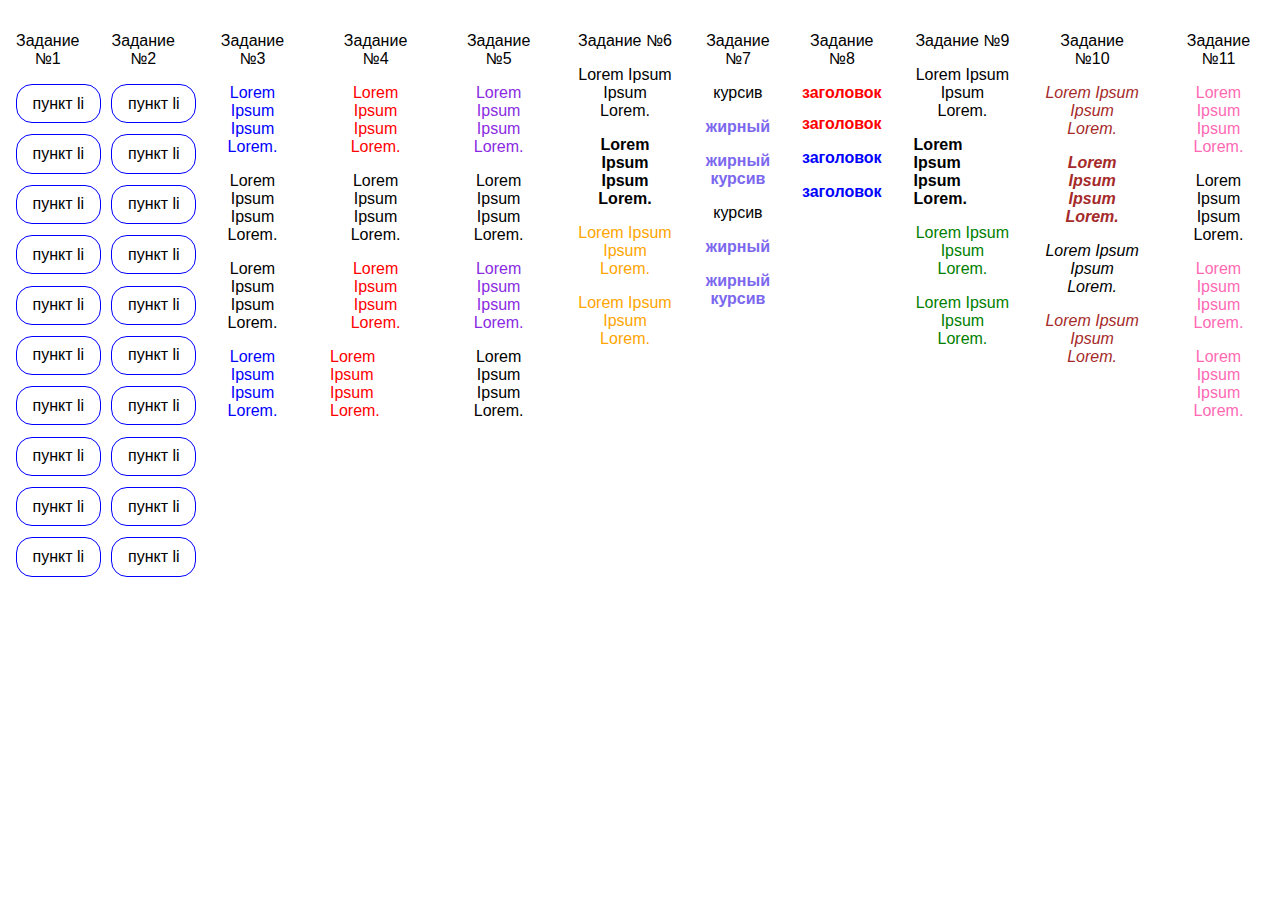
<file: Web/ЛР№2/index.html>
<!DOCTYPE html>
<html lang="en">

<head>
    <link rel="stylesheet" href="assets/css/styles.css">
    <link rel="stylesheet" href="assets/css/styles2.css">
    <meta charset="UTF-8">
    <meta name="viewport" content="width=device-width, initial-scale=1.0">
    <title>ЛР№2</title>
</head>

<body>
    <section id="first__task">
        <p>Задание №1</p>
        <ol class="first__par">
            <li>пункт li</li>
            <li>пункт li</li>
            <li>пункт li</li>
            <li>пункт li</li>
            <li>пункт li</li>
            <li>пункт li</li>
            <li>пункт li</li>
            <li>пункт li</li>
            <li>пункт li</li>
            <li>пункт li</li>
        </ol>
    </section>

    <section id="second__task">
        <p>Задание №2</p>
        <ol class="second__par">
            <li>пункт li</li>
            <li>пункт li</li>
            <li>пункт li</li>
            <li>пункт li</li>
            <li>пункт li</li>
            <li>пункт li</li>
            <li>пункт li</li>
            <li>пункт li</li>
            <li>пункт li</li>
            <li>пункт li</li>
        </ol>
    </section>

    <section id="third__task">
        <div class="hello">
            <p>Задание №3</p>
            <p class="test">Lorem Ipsum Ipsum Lorem.</p>
            <p>Lorem Ipsum Ipsum Lorem.</p>
            <p>Lorem Ipsum Ipsum Lorem.</p>
            <p class="test">Lorem Ipsum Ipsum Lorem.</p>
        </div>
    </section>

    <section id="fourth__task">
        <p>Задание №4</p>
        <p class="test">Lorem Ipsum Ipsum Lorem.</p>
        <p>Lorem Ipsum Ipsum Lorem.</p>
        <p class="hello">Lorem Ipsum Ipsum Lorem.</p>
        <span class="hello">Lorem Ipsum Ipsum Lorem.</span>
    </section>

    <section id="fifth__task">
        <p>Задание №5
            <a>
                <p>Lorem Ipsum Ipsum Lorem.</p>
                <a>
                    <p>Lorem Ipsum Ipsum Lorem.</p>
                </a>
            </a>
        </p>
        <a class="test">
            <p>Lorem Ipsum Ipsum Lorem.</p>
        </a>
        <a>
            <p>Lorem Ipsum Ipsum Lorem.</p>
        </a>
    </section>

    <section id="sixth__task">
        <p>Задание №6</p>
        <div id="test">
            <i>
                <p>Lorem Ipsum Ipsum Lorem.</p>
            </i>
            <b>
                <p>Lorem Ipsum Ipsum Lorem.</p>
            </b>
            <i id>
                <p>Lorem Ipsum Ipsum Lorem.</p>
            </i>
            <i>
                <p>Lorem Ipsum Ipsum Lorem.</p>
            </i>
        </div>
    </section>

    <section id="seventh__task">
        <p>Задание №7</p>
        <ul>
            <li>
                <i>
                    <p>курсив</p>
                </i>
                <b>
                    <p>жирный</p>
                </b>
                <b><i>
                        <p>жирный курсив</p>
                    </i></b>
            </li>
            <li>
                <i>
                    <p>курсив</p>
                </i>
                <b>
                    <p>жирный</p>
                </b>
                <b><i>
                        <p>жирный курсив</p>
                    </i></b>
            </li>
        </ul>
    </section>

    <section id="eigth__task">
        <p>Задание №8</p>
        <h2 class="header">заголовок</h2>
        <h2 class="header">заголовок</h2>
        <h3 class="header">заголовок</h3>
        <h3 class="header">заголовок</h3>
    </section>

    <section id="ninth__task">
        <div id="test">
            <p>Задание №9</p>
            <p>Lorem Ipsum Ipsum Lorem.</p>
            <h2>Lorem Ipsum Ipsum Lorem.</h2>
            <p>Lorem Ipsum Ipsum Lorem.</p>
            <p>Lorem Ipsum Ipsum Lorem.</p>
        </div>
    </section>

    <section id="tenth__task">
        <p>Задание №10</p>
        <p><span><i>Lorem Ipsum Ipsum Lorem.</i></span></p>
        <p><b><i>Lorem Ipsum Ipsum Lorem.</i></b></p>
        <p><i>Lorem Ipsum Ipsum Lorem.</i></p>
        <p><span><i>Lorem Ipsum Ipsum Lorem.</i></span></p>
    </section>

    <section id="eleventh__task">
        <p>Задание №11</p>
        <p title="Привет Мир !">Lorem Ipsum Ipsum Lorem.</p>
        <p title="Мир !">Lorem Ipsum Ipsum Lorem.</p>
        <p title="Привет !">Lorem Ipsum Ipsum Lorem.</p>
        <p title="Мир Привет !">Lorem Ipsum Ipsum Lorem.</p>
    </section>
</body>

</html>
</file>
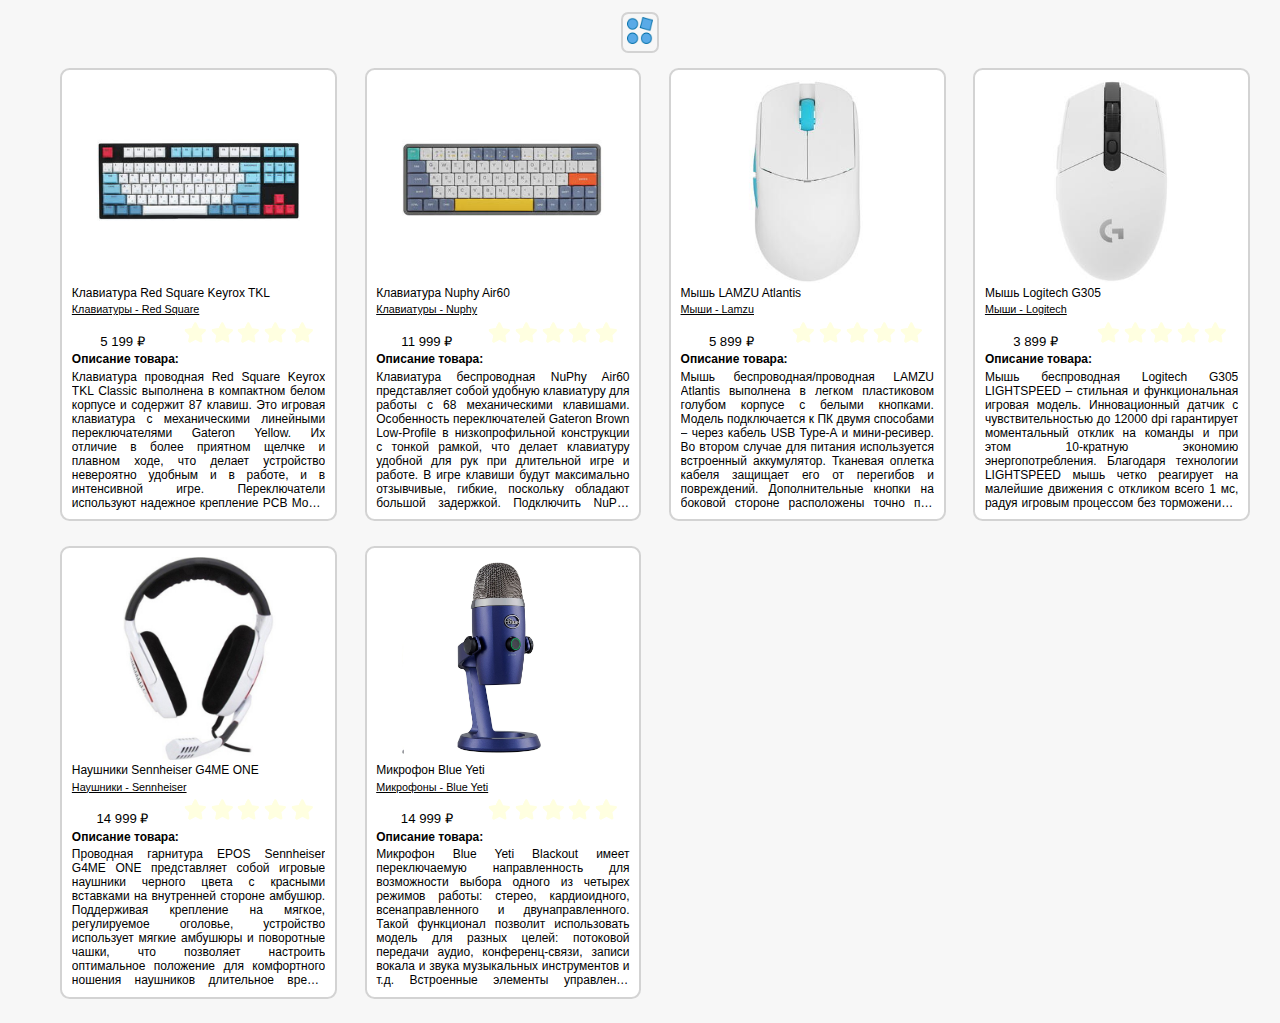
<file: Web/ЛР№4/index.html>
<!DOCTYPE html>
<html lang="en">

<head>
    <link rel="stylesheet" href="styles.css">
    <meta charset="UTF-8">
    <meta name="viewport" content="width=device-width, initial-scale=1.0">
    <title>ЛР №4</title>
</head>

<body>
    <header>
        <nav>
            <label for="view__checker" class="view__switcher">
                <img src="images/view_switcher.png" alt="Изменить вид отображения товаров">
            </label>
        </nav>
    </header>
    <main>
        <input type="checkbox" id="view__checker" checked>
        <ul class="content">
            <li class="good">
                <div class="product__image"><img src="images/red_square.jpg"
                        alt="Механическая клавиатура Red Square Keyrox TKL">
                </div>
                <div class="cover">
                    <div class="name">
                        <p>
                            Клавиатура Red Square Keyrox TKL
                        </p>
                    </div>
                    <div class="category">Клавиатуры - Red Square</div>

                    <div class="price">
                        <p>5 199 ₽</p>
                    </div>
                    <div class="rating">
                        <div class="stars">
                            <input disabled checked name="red__square" value="0" type="radio">
                            <label class="red__square" for="red__square-05">
                                <svg xmlns="http://www.w3.org/2000/svg" viewBox="0 0 576 512">
                                    <path
                                        d="M288 0c-11.4 0-22.8 5.9-28.7 17.8L194 150.2 47.9 171.4c-26.2 3.8-36.7 36.1-17.7 54.6l105.7 103-25 145.5c-4.5 26.1 23 46 46.4 33.7L288 439.6V0z" />
                                </svg>
                            </label>
                            <input name="red__square" id="red__square-05" value="0.5" type="radio">
                            <label for="red__square-10">

                                <svg xmlns="http://www.w3.org/2000/svg" viewBox="0 0 576 512">
                                    <path
                                        d="M259.3 17.8L194 150.2 47.9 171.5c-26.2 3.8-36.7 36.1-17.7 54.6l105.7 103-25 145.5c-4.5 26.3 23.2 46 46.4 33.7L288 439.6l130.7 68.7c23.2 12.2 50.9-7.4 46.4-33.7l-25-145.5 105.7-103c19-18.5 8.5-50.8-17.7-54.6L382 150.2 316.7 17.8c-11.7-23.6-45.6-23.9-57.4 0z" />
                                </svg>
                            </label>
                            <input name="red__square" id="red__square-10" value="1" type="radio">
                            <label class="red__square" for="red__square-15">
                                <svg xmlns="http://www.w3.org/2000/svg" viewBox="0 0 576 512">
                                    <path
                                        d="M288 0c-11.4 0-22.8 5.9-28.7 17.8L194 150.2 47.9 171.4c-26.2 3.8-36.7 36.1-17.7 54.6l105.7 103-25 145.5c-4.5 26.1 23 46 46.4 33.7L288 439.6V0z" />
                                </svg>
                            </label>
                            <input name="red__square" id="red__square-15" value="1.5" type="radio">
                            <label for="red__square-20">
                                <svg xmlns="http://www.w3.org/2000/svg" viewBox="0 0 576 512">
                                    <path
                                        d="M259.3 17.8L194 150.2 47.9 171.5c-26.2 3.8-36.7 36.1-17.7 54.6l105.7 103-25 145.5c-4.5 26.3 23.2 46 46.4 33.7L288 439.6l130.7 68.7c23.2 12.2 50.9-7.4 46.4-33.7l-25-145.5 105.7-103c19-18.5 8.5-50.8-17.7-54.6L382 150.2 316.7 17.8c-11.7-23.6-45.6-23.9-57.4 0z" />
                                </svg>
                            </label>
                            <input name="red__square" id="red__square-20" value="2" type="radio">
                            <label class="red__square" for="red__square-25">
                                <svg xmlns="http://www.w3.org/2000/svg" viewBox="0 0 576 512">
                                    <path
                                        d="M288 0c-11.4 0-22.8 5.9-28.7 17.8L194 150.2 47.9 171.4c-26.2 3.8-36.7 36.1-17.7 54.6l105.7 103-25 145.5c-4.5 26.1 23 46 46.4 33.7L288 439.6V0z" />
                                </svg>
                            </label>
                            <input name="red__square" id="red__square-25" value="2.5" type="radio">
                            <label for="red__square-30">
                                <svg xmlns="http://www.w3.org/2000/svg" viewBox="0 0 576 512">
                                    <path
                                        d="M259.3 17.8L194 150.2 47.9 171.5c-26.2 3.8-36.7 36.1-17.7 54.6l105.7 103-25 145.5c-4.5 26.3 23.2 46 46.4 33.7L288 439.6l130.7 68.7c23.2 12.2 50.9-7.4 46.4-33.7l-25-145.5 105.7-103c19-18.5 8.5-50.8-17.7-54.6L382 150.2 316.7 17.8c-11.7-23.6-45.6-23.9-57.4 0z" />
                                </svg>
                            </label>
                            <input name="red__square" id="red__square-30" value="3" type="radio">
                            <label class="red__square" for="red__square-35">
                                <svg xmlns="http://www.w3.org/2000/svg" viewBox="0 0 576 512">
                                    <path
                                        d="M288 0c-11.4 0-22.8 5.9-28.7 17.8L194 150.2 47.9 171.4c-26.2 3.8-36.7 36.1-17.7 54.6l105.7 103-25 145.5c-4.5 26.1 23 46 46.4 33.7L288 439.6V0z" />
                                </svg>
                            </label>
                            <input name="red__square" id="red__square-35" value="3.5" type="radio">
                            <label for="red__square-40">
                                <svg xmlns="http://www.w3.org/2000/svg" viewBox="0 0 576 512">
                                    <path
                                        d="M259.3 17.8L194 150.2 47.9 171.5c-26.2 3.8-36.7 36.1-17.7 54.6l105.7 103-25 145.5c-4.5 26.3 23.2 46 46.4 33.7L288 439.6l130.7 68.7c23.2 12.2 50.9-7.4 46.4-33.7l-25-145.5 105.7-103c19-18.5 8.5-50.8-17.7-54.6L382 150.2 316.7 17.8c-11.7-23.6-45.6-23.9-57.4 0z" />
                                </svg>
                            </label>
                            <input name="red__square" id="red__square-40" value="4" type="radio">
                            <label class="red__square" for="red__square-45">
                                <svg xmlns="http://www.w3.org/2000/svg" viewBox="0 0 576 512">
                                    <path
                                        d="M288 0c-11.4 0-22.8 5.9-28.7 17.8L194 150.2 47.9 171.4c-26.2 3.8-36.7 36.1-17.7 54.6l105.7 103-25 145.5c-4.5 26.1 23 46 46.4 33.7L288 439.6V0z" />
                                </svg>
                            </label>
                            <input name="red__square" id="red__square-45" value="4.5" type="radio">
                            <label for="red__square-50">
                                <svg xmlns="http://www.w3.org/2000/svg" viewBox="0 0 576 512">
                                    <path
                                        d="M259.3 17.8L194 150.2 47.9 171.5c-26.2 3.8-36.7 36.1-17.7 54.6l105.7 103-25 145.5c-4.5 26.3 23.2 46 46.4 33.7L288 439.6l130.7 68.7c23.2 12.2 50.9-7.4 46.4-33.7l-25-145.5 105.7-103c19-18.5 8.5-50.8-17.7-54.6L382 150.2 316.7 17.8c-11.7-23.6-45.6-23.9-57.4 0z" />
                                </svg>
                            </label>
                            <input name="red__square" id="red__square-50" value="5" type="radio">
                        </div>
                    </div>
                </div>
                <div class="details">
                    <div class="description">
                        <p class="description__title">Описание товара:</p>
                        <p class="description__text">
                            Клавиатура проводная Red Square Keyrox TKL Classic выполнена в компактном белом корпусе и
                            содержит 87 клавиш. Это игровая клавиатура с механическими линейными переключателями Gateron
                            Yellow. Их отличие в более приятном щелчке и плавном ходе, что делает устройство невероятно
                            удобным и в работе, и в интенсивной игре. Переключатели используют надежное крепление PCB
                            Mount и дополнены RGB-подсветкой. Она не только создает игровую атмосферу, но и подсвечивает
                            символы, помогая пользователю работать в темноте.
                            Red Square Keyrox TKL Classic ‒ долговечная клавиатура с гарантированным срабатыванием и
                            ресурсом нажатий 50 млн. Каждая клавиша использует индивидуальный механизм переключения,
                            срабатывающий на середине хода. Благодаря функции «Anti-ghost» исключены фантомные нажатия,
                            когда вы нажимаете несколько клавиш одновременно. Отклик клавиш 1 мс делает клавиатуру
                            идеальным вариантом для игр. Устройство классического формата подключается при помощи
                            USB-кабеля в тканевой оплетке. Он не перегибается и устойчив к механическим воздействиям,
                            поэтому служит дольше.
                        </p>
                    </div>
                </div>
            </li>

            <li class="good">
                <div class="product__image">
                    <img src="images/nuphy.jpg" alt="Клавиатура Nuphy Air60">
                </div>
                <div class="cover">
                    <div class="name">
                        <p>
                            Клавиатура Nuphy Air60
                        </p>
                    </div>
                    <div class="category">Клавиатуры - Nuphy</div>
                    <div class="price">
                        <p>11 999 ₽</p>
                    </div>
                    <div class="rating">
                        <div class="stars">
                            <input disabled checked name="nuphy" value="0" type="radio">
                            <label class="nuphy" for="nuphy-05">
                                <svg xmlns="http://www.w3.org/2000/svg" viewBox="0 0 576 512">
                                    <path
                                        d="M288 0c-11.4 0-22.8 5.9-28.7 17.8L194 150.2 47.9 171.4c-26.2 3.8-36.7 36.1-17.7 54.6l105.7 103-25 145.5c-4.5 26.1 23 46 46.4 33.7L288 439.6V0z" />
                                </svg>
                            </label>
                            <input name="nuphy" id="nuphy-05" value="0.5" type="radio">
                            <label for="nuphy-10">
                                <svg xmlns="http://www.w3.org/2000/svg" viewBox="0 0 576 512">
                                    <path
                                        d="M259.3 17.8L194 150.2 47.9 171.5c-26.2 3.8-36.7 36.1-17.7 54.6l105.7 103-25 145.5c-4.5 26.3 23.2 46 46.4 33.7L288 439.6l130.7 68.7c23.2 12.2 50.9-7.4 46.4-33.7l-25-145.5 105.7-103c19-18.5 8.5-50.8-17.7-54.6L382 150.2 316.7 17.8c-11.7-23.6-45.6-23.9-57.4 0z" />
                                </svg>
                            </label>
                            <input name="nuphy" id="nuphy-10" value="1" type="radio">
                            <label class="nuphy" for="nuphy-15">
                                <svg xmlns="http://www.w3.org/2000/svg" viewBox="0 0 576 512">
                                    <path
                                        d="M288 0c-11.4 0-22.8 5.9-28.7 17.8L194 150.2 47.9 171.4c-26.2 3.8-36.7 36.1-17.7 54.6l105.7 103-25 145.5c-4.5 26.1 23 46 46.4 33.7L288 439.6V0z" />
                                </svg>
                            </label>
                            <input name="nuphy" id="nuphy-15" value="1.5" type="radio">
                            <label for="nuphy-20">
                                <svg xmlns="http://www.w3.org/2000/svg" viewBox="0 0 576 512">
                                    <path
                                        d="M259.3 17.8L194 150.2 47.9 171.5c-26.2 3.8-36.7 36.1-17.7 54.6l105.7 103-25 145.5c-4.5 26.3 23.2 46 46.4 33.7L288 439.6l130.7 68.7c23.2 12.2 50.9-7.4 46.4-33.7l-25-145.5 105.7-103c19-18.5 8.5-50.8-17.7-54.6L382 150.2 316.7 17.8c-11.7-23.6-45.6-23.9-57.4 0z" />
                                </svg>
                            </label>
                            <input name="nuphy" id="nuphy-20" value="2" type="radio">
                            <label class="nuphy" for="nuphy-25">
                                <svg xmlns="http://www.w3.org/2000/svg" viewBox="0 0 576 512">
                                    <path
                                        d="M288 0c-11.4 0-22.8 5.9-28.7 17.8L194 150.2 47.9 171.4c-26.2 3.8-36.7 36.1-17.7 54.6l105.7 103-25 145.5c-4.5 26.1 23 46 46.4 33.7L288 439.6V0z" />
                                </svg>
                            </label>
                            <input name="nuphy" id="nuphy-25" value="2.5" type="radio">
                            <label for="nuphy-30">
                                <svg xmlns="http://www.w3.org/2000/svg" viewBox="0 0 576 512">
                                    <path
                                        d="M259.3 17.8L194 150.2 47.9 171.5c-26.2 3.8-36.7 36.1-17.7 54.6l105.7 103-25 145.5c-4.5 26.3 23.2 46 46.4 33.7L288 439.6l130.7 68.7c23.2 12.2 50.9-7.4 46.4-33.7l-25-145.5 105.7-103c19-18.5 8.5-50.8-17.7-54.6L382 150.2 316.7 17.8c-11.7-23.6-45.6-23.9-57.4 0z" />
                                </svg>
                            </label>
                            <input name="nuphy" id="nuphy-30" value="3" type="radio">
                            <label class="nuphy" for="nuphy-35">
                                <svg xmlns="http://www.w3.org/2000/svg" viewBox="0 0 576 512">
                                    <path
                                        d="M288 0c-11.4 0-22.8 5.9-28.7 17.8L194 150.2 47.9 171.4c-26.2 3.8-36.7 36.1-17.7 54.6l105.7 103-25 145.5c-4.5 26.1 23 46 46.4 33.7L288 439.6V0z" />
                                </svg>
                            </label>
                            <input name="nuphy" id="nuphy-35" value="3.5" type="radio">
                            <label for="nuphy-40">
                                <svg xmlns="http://www.w3.org/2000/svg" viewBox="0 0 576 512">
                                    <path
                                        d="M259.3 17.8L194 150.2 47.9 171.5c-26.2 3.8-36.7 36.1-17.7 54.6l105.7 103-25 145.5c-4.5 26.3 23.2 46 46.4 33.7L288 439.6l130.7 68.7c23.2 12.2 50.9-7.4 46.4-33.7l-25-145.5 105.7-103c19-18.5 8.5-50.8-17.7-54.6L382 150.2 316.7 17.8c-11.7-23.6-45.6-23.9-57.4 0z" />
                                </svg>
                            </label>
                            <input name="nuphy" id="nuphy-40" value="4" type="radio">
                            <label class="nuphy" for="nuphy-45">
                                <svg xmlns="http://www.w3.org/2000/svg" viewBox="0 0 576 512">
                                    <path
                                        d="M288 0c-11.4 0-22.8 5.9-28.7 17.8L194 150.2 47.9 171.4c-26.2 3.8-36.7 36.1-17.7 54.6l105.7 103-25 145.5c-4.5 26.1 23 46 46.4 33.7L288 439.6V0z" />
                                </svg>
                            </label>
                            <input name="nuphy" id="nuphy-45" value="4.5" type="radio">
                            <label for="nuphy-50">
                                <svg xmlns="http://www.w3.org/2000/svg" viewBox="0 0 576 512">
                                    <path
                                        d="M259.3 17.8L194 150.2 47.9 171.5c-26.2 3.8-36.7 36.1-17.7 54.6l105.7 103-25 145.5c-4.5 26.3 23.2 46 46.4 33.7L288 439.6l130.7 68.7c23.2 12.2 50.9-7.4 46.4-33.7l-25-145.5 105.7-103c19-18.5 8.5-50.8-17.7-54.6L382 150.2 316.7 17.8c-11.7-23.6-45.6-23.9-57.4 0z" />
                                </svg>
                            </label>
                            <input name="nuphy" id="nuphy-50" value="5" type="radio">
                        </div>
                    </div>
                </div>
                <div class="details">
                    <div class="description">
                        <p class="description__title">Описание товара:</p>
                        <p class="description__text">
                            Клавиатура беспроводная NuPhy Air60 представляет собой удобную клавиатуру для работы с 68
                            механическими клавишами. Особенность переключателей Gateron Brown Low-Profile в
                            низкопрофильной конструкции с тонкой рамкой, что делает клавиатуру удобной для рук при
                            длительной игре и работе. В игре клавиши будут максимально отзывчивые, гибкие, поскольку
                            обладают большой задержкой.
                            Подключить NuPhy Air60 можно как стандартно, при помощи USB-приемника, так и используя
                            технологию Bluetooth. Благодаря этому осуществлять сопряжение можно одновременно с тремя
                            устройствами. Клавиши не залипают при одновременном нажатии нескольких, что позволяет
                            работать быстро.
                            Модель дополнена RGB-подсветкой клавиш. Макропрограммируемые клавиши наряду с поддержкой
                            сопутствующего ПО дают возможность настраивать профили и регулировать RGB-освещение.
                            Классическая клавиатура выполнена в надежном корпусе в сочетании пластика и металла.
                        </p>
                    </div>
                </div>
            </li>

            <li class="good">
                <div class="product__image"><img src="images/lamzu.jpg"
                        alt="Мышь беспроводная/проводная LAMZU Atlantis">
                </div>
                <div class="cover">
                    <div class="name">
                        <p>
                            Мышь LAMZU Atlantis
                        </p>
                    </div>
                    <div class="category">Мыши - Lamzu</div>
                    <div class="price">
                        <p>5 899 ₽</p>
                    </div>
                    <div class="rating">
                        <div class="stars">
                            <input disabled checked name="lamzu" value="0" type="radio">
                            <label class="lamzu" for="lamzu-05">
                                <svg xmlns="http://www.w3.org/2000/svg" viewBox="0 0 576 512">
                                    <path
                                        d="M288 0c-11.4 0-22.8 5.9-28.7 17.8L194 150.2 47.9 171.4c-26.2 3.8-36.7 36.1-17.7 54.6l105.7 103-25 145.5c-4.5 26.1 23 46 46.4 33.7L288 439.6V0z" />
                                </svg>
                            </label>
                            <input name="lamzu" id="lamzu-05" value="0.5" type="radio">
                            <label for="lamzu-10">
                                <svg xmlns="http://www.w3.org/2000/svg" viewBox="0 0 576 512">
                                    <path
                                        d="M259.3 17.8L194 150.2 47.9 171.5c-26.2 3.8-36.7 36.1-17.7 54.6l105.7 103-25 145.5c-4.5 26.3 23.2 46 46.4 33.7L288 439.6l130.7 68.7c23.2 12.2 50.9-7.4 46.4-33.7l-25-145.5 105.7-103c19-18.5 8.5-50.8-17.7-54.6L382 150.2 316.7 17.8c-11.7-23.6-45.6-23.9-57.4 0z" />
                                </svg>
                            </label>
                            <input name="lamzu" id="lamzu-10" value="1" type="radio">
                            <label class="lamzu" for="lamzu-15">
                                <svg xmlns="http://www.w3.org/2000/svg" viewBox="0 0 576 512">
                                    <path
                                        d="M288 0c-11.4 0-22.8 5.9-28.7 17.8L194 150.2 47.9 171.4c-26.2 3.8-36.7 36.1-17.7 54.6l105.7 103-25 145.5c-4.5 26.1 23 46 46.4 33.7L288 439.6V0z" />
                                </svg>
                            </label>
                            <input name="lamzu" id="lamzu-15" value="1.5" type="radio">
                            <label for="lamzu-20">
                                <svg xmlns="http://www.w3.org/2000/svg" viewBox="0 0 576 512">
                                    <path
                                        d="M259.3 17.8L194 150.2 47.9 171.5c-26.2 3.8-36.7 36.1-17.7 54.6l105.7 103-25 145.5c-4.5 26.3 23.2 46 46.4 33.7L288 439.6l130.7 68.7c23.2 12.2 50.9-7.4 46.4-33.7l-25-145.5 105.7-103c19-18.5 8.5-50.8-17.7-54.6L382 150.2 316.7 17.8c-11.7-23.6-45.6-23.9-57.4 0z" />
                                </svg>
                            </label>
                            <input name="lamzu" id="lamzu-20" value="2" type="radio">
                            <label class="lamzu" for="lamzu-25">
                                <svg xmlns="http://www.w3.org/2000/svg" viewBox="0 0 576 512">
                                    <path
                                        d="M288 0c-11.4 0-22.8 5.9-28.7 17.8L194 150.2 47.9 171.4c-26.2 3.8-36.7 36.1-17.7 54.6l105.7 103-25 145.5c-4.5 26.1 23 46 46.4 33.7L288 439.6V0z" />
                                </svg>
                            </label>
                            <input name="lamzu" id="lamzu-25" value="2.5" type="radio">
                            <label for="lamzu-30">
                                <svg xmlns="http://www.w3.org/2000/svg" viewBox="0 0 576 512">
                                    <path
                                        d="M259.3 17.8L194 150.2 47.9 171.5c-26.2 3.8-36.7 36.1-17.7 54.6l105.7 103-25 145.5c-4.5 26.3 23.2 46 46.4 33.7L288 439.6l130.7 68.7c23.2 12.2 50.9-7.4 46.4-33.7l-25-145.5 105.7-103c19-18.5 8.5-50.8-17.7-54.6L382 150.2 316.7 17.8c-11.7-23.6-45.6-23.9-57.4 0z" />
                                </svg>
                            </label>
                            <input name="lamzu" id="lamzu-30" value="3" type="radio">
                            <label class="lamzu" for="lamzu-35">
                                <svg xmlns="http://www.w3.org/2000/svg" viewBox="0 0 576 512">
                                    <path
                                        d="M288 0c-11.4 0-22.8 5.9-28.7 17.8L194 150.2 47.9 171.4c-26.2 3.8-36.7 36.1-17.7 54.6l105.7 103-25 145.5c-4.5 26.1 23 46 46.4 33.7L288 439.6V0z" />
                                </svg>
                            </label>
                            <input name="lamzu" id="lamzu-35" value="3.5" type="radio">
                            <label for="lamzu-40">
                                <svg xmlns="http://www.w3.org/2000/svg" viewBox="0 0 576 512">
                                    <path
                                        d="M259.3 17.8L194 150.2 47.9 171.5c-26.2 3.8-36.7 36.1-17.7 54.6l105.7 103-25 145.5c-4.5 26.3 23.2 46 46.4 33.7L288 439.6l130.7 68.7c23.2 12.2 50.9-7.4 46.4-33.7l-25-145.5 105.7-103c19-18.5 8.5-50.8-17.7-54.6L382 150.2 316.7 17.8c-11.7-23.6-45.6-23.9-57.4 0z" />
                                </svg>
                            </label>
                            <input name="lamzu" id="lamzu-40" value="4" type="radio">
                            <label class="lamzu" for="lamzu-45">
                                <svg xmlns="http://www.w3.org/2000/svg" viewBox="0 0 576 512">
                                    <path
                                        d="M288 0c-11.4 0-22.8 5.9-28.7 17.8L194 150.2 47.9 171.4c-26.2 3.8-36.7 36.1-17.7 54.6l105.7 103-25 145.5c-4.5 26.1 23 46 46.4 33.7L288 439.6V0z" />
                                </svg>
                            </label>
                            <input name="lamzu" id="lamzu-45" value="4.5" type="radio">
                            <label for="lamzu-50">
                                <svg xmlns="http://www.w3.org/2000/svg" viewBox="0 0 576 512">
                                    <path
                                        d="M259.3 17.8L194 150.2 47.9 171.5c-26.2 3.8-36.7 36.1-17.7 54.6l105.7 103-25 145.5c-4.5 26.3 23.2 46 46.4 33.7L288 439.6l130.7 68.7c23.2 12.2 50.9-7.4 46.4-33.7l-25-145.5 105.7-103c19-18.5 8.5-50.8-17.7-54.6L382 150.2 316.7 17.8c-11.7-23.6-45.6-23.9-57.4 0z" />
                                </svg>
                            </label>
                            <input name="lamzu" id="lamzu-50" value="5" type="radio">
                        </div>
                    </div>
                </div>
                <div class="details">
                    <div class="description">
                        <p class="description__title">Описание товара:</p>
                        <p class="description__text">
                            Мышь беспроводная/проводная LAMZU Atlantis выполнена в легком пластиковом голубом
                            корпусе с белыми кнопками. Модель подключается к ПК двумя способами ‒ через кабель USB
                            Type-A и мини-ресивер. Во втором случае для питания используется встроенный аккумулятор.
                            Тканевая оплетка кабеля защищает его от перегибов и повреждений. Дополнительные кнопки на
                            боковой стороне расположены точно под большим пальцем для быстрого нажатия. Прорезиненное
                            покрытие колесика прокрутки предотвращает скольжение пальца во время скроллинга.
                            Благодаря процессору PixArt PAW3395 манипулятор мгновенно реагирует на каждое движение.
                            Скорость отслеживания 650 IPS предотвращает задержки и зависания. Особенность LAMZU Atlantis
                            в разрешении светодиодного датчика 26000 dpi. Это настраиваемый показатель, для смены
                            которого используется кнопка «DPI/CPI». Устройство комплектуется дополнительными ножками для
                            более плавного, быстрого и легкого скольжения по поверхности.
                        </p>
                    </div>
                </div>
            </li>

            <li class="good">
                <div class="product__image"><img src="images/logitech.jpg"
                        alt="Беспроводная мышь Logitech G305 LIGHTSPEED">
                </div>
                <div class="cover">
                    <div class="name">
                        <p>
                            Мышь Logitech G305
                        </p>
                    </div>
                    <div class="category">Мыши - Logitech</div>
                    <div class="price">
                        <p>3 899 ₽</p>
                    </div>
                    <div class="rating">
                        <div class="stars">
                            <input disabled checked name="logitech" value="0" type="radio">
                            <label class="logitech" for="logitech-05">
                                <svg xmlns="http://www.w3.org/2000/svg" viewBox="0 0 576 512">
                                    <path
                                        d="M288 0c-11.4 0-22.8 5.9-28.7 17.8L194 150.2 47.9 171.4c-26.2 3.8-36.7 36.1-17.7 54.6l105.7 103-25 145.5c-4.5 26.1 23 46 46.4 33.7L288 439.6V0z" />
                                </svg>
                            </label>
                            <input name="logitech" id="logitech-05" value="0.5" type="radio">
                            <label for="logitech-10">
                                <svg xmlns="http://www.w3.org/2000/svg" viewBox="0 0 576 512">
                                    <path
                                        d="M259.3 17.8L194 150.2 47.9 171.5c-26.2 3.8-36.7 36.1-17.7 54.6l105.7 103-25 145.5c-4.5 26.3 23.2 46 46.4 33.7L288 439.6l130.7 68.7c23.2 12.2 50.9-7.4 46.4-33.7l-25-145.5 105.7-103c19-18.5 8.5-50.8-17.7-54.6L382 150.2 316.7 17.8c-11.7-23.6-45.6-23.9-57.4 0z" />
                                </svg>
                            </label>
                            <input name="logitech" id="logitech-10" value="1" type="radio">
                            <label class="logitech" for="logitech-15">
                                <svg xmlns="http://www.w3.org/2000/svg" viewBox="0 0 576 512">
                                    <path
                                        d="M288 0c-11.4 0-22.8 5.9-28.7 17.8L194 150.2 47.9 171.4c-26.2 3.8-36.7 36.1-17.7 54.6l105.7 103-25 145.5c-4.5 26.1 23 46 46.4 33.7L288 439.6V0z" />
                                </svg>
                            </label>
                            <input name="logitech" id="logitech-15" value="1.5" type="radio">
                            <label for="logitech-20">
                                <svg xmlns="http://www.w3.org/2000/svg" viewBox="0 0 576 512">
                                    <path
                                        d="M259.3 17.8L194 150.2 47.9 171.5c-26.2 3.8-36.7 36.1-17.7 54.6l105.7 103-25 145.5c-4.5 26.3 23.2 46 46.4 33.7L288 439.6l130.7 68.7c23.2 12.2 50.9-7.4 46.4-33.7l-25-145.5 105.7-103c19-18.5 8.5-50.8-17.7-54.6L382 150.2 316.7 17.8c-11.7-23.6-45.6-23.9-57.4 0z" />
                                </svg>
                            </label>
                            <input name="logitech" id="logitech-20" value="2" type="radio">
                            <label class="logitech" for="logitech-25">
                                <svg xmlns="http://www.w3.org/2000/svg" viewBox="0 0 576 512">
                                    <path
                                        d="M288 0c-11.4 0-22.8 5.9-28.7 17.8L194 150.2 47.9 171.4c-26.2 3.8-36.7 36.1-17.7 54.6l105.7 103-25 145.5c-4.5 26.1 23 46 46.4 33.7L288 439.6V0z" />
                                </svg>
                            </label>
                            <input name="logitech" id="logitech-25" value="2.5" type="radio">
                            <label for="logitech-30">
                                <svg xmlns="http://www.w3.org/2000/svg" viewBox="0 0 576 512">
                                    <path
                                        d="M259.3 17.8L194 150.2 47.9 171.5c-26.2 3.8-36.7 36.1-17.7 54.6l105.7 103-25 145.5c-4.5 26.3 23.2 46 46.4 33.7L288 439.6l130.7 68.7c23.2 12.2 50.9-7.4 46.4-33.7l-25-145.5 105.7-103c19-18.5 8.5-50.8-17.7-54.6L382 150.2 316.7 17.8c-11.7-23.6-45.6-23.9-57.4 0z" />
                                </svg>
                            </label>
                            <input name="logitech" id="logitech-30" value="3" type="radio">
                            <label class="logitech" for="logitech-35">
                                <svg xmlns="http://www.w3.org/2000/svg" viewBox="0 0 576 512">
                                    <path
                                        d="M288 0c-11.4 0-22.8 5.9-28.7 17.8L194 150.2 47.9 171.4c-26.2 3.8-36.7 36.1-17.7 54.6l105.7 103-25 145.5c-4.5 26.1 23 46 46.4 33.7L288 439.6V0z" />
                                </svg>
                            </label>
                            <input name="logitech" id="logitech-35" value="3.5" type="radio">
                            <label for="logitech-40">
                                <svg xmlns="http://www.w3.org/2000/svg" viewBox="0 0 576 512">
                                    <path
                                        d="M259.3 17.8L194 150.2 47.9 171.5c-26.2 3.8-36.7 36.1-17.7 54.6l105.7 103-25 145.5c-4.5 26.3 23.2 46 46.4 33.7L288 439.6l130.7 68.7c23.2 12.2 50.9-7.4 46.4-33.7l-25-145.5 105.7-103c19-18.5 8.5-50.8-17.7-54.6L382 150.2 316.7 17.8c-11.7-23.6-45.6-23.9-57.4 0z" />
                                </svg>
                            </label>
                            <input name="logitech" id="logitech-40" value="4" type="radio">
                            <label class="logitech" for="logitech-45">
                                <svg xmlns="http://www.w3.org/2000/svg" viewBox="0 0 576 512">
                                    <path
                                        d="M288 0c-11.4 0-22.8 5.9-28.7 17.8L194 150.2 47.9 171.4c-26.2 3.8-36.7 36.1-17.7 54.6l105.7 103-25 145.5c-4.5 26.1 23 46 46.4 33.7L288 439.6V0z" />
                                </svg>
                            </label>
                            <input name="logitech" id="logitech-45" value="4.5" type="radio">
                            <label for="logitech-50">
                                <svg xmlns="http://www.w3.org/2000/svg" viewBox="0 0 576 512">
                                    <path
                                        d="M259.3 17.8L194 150.2 47.9 171.5c-26.2 3.8-36.7 36.1-17.7 54.6l105.7 103-25 145.5c-4.5 26.3 23.2 46 46.4 33.7L288 439.6l130.7 68.7c23.2 12.2 50.9-7.4 46.4-33.7l-25-145.5 105.7-103c19-18.5 8.5-50.8-17.7-54.6L382 150.2 316.7 17.8c-11.7-23.6-45.6-23.9-57.4 0z" />
                                </svg>
                            </label>
                            <input name="logitech" id="logitech-50" value="5" type="radio">
                        </div>
                    </div>
                </div>
                <div class="details">
                    <div class="description">
                        <p class="description__title">Описание товара:</p>
                        <p class="description__text">
                            Мышь беспроводная Logitech G305 LIGHTSPEED – стильная и функциональная игровая модель.
                            Инновационный датчик с чувствительностью до 12000 dpi гарантирует моментальный отклик на
                            команды и при этом 10-кратную экономию энергопотребления. Благодаря технологии LIGHTSPEED
                            мышь четко реагирует на малейшие движения с откликом всего 1 мс, радуя игровым процессом без
                            торможения и задержек в управлении.
                            Прибор Logitech G305 LIGHTSPEED работает от одной пальчиковой батарейки, полной емкости
                            которой хватит на 250 ч работы или 9 месяцев в экономичном режиме. Специальный индикатор
                            напомнит, когда настанет пора сменить батарейку. Мышь с лаконичным черным корпусом удобно
                            лежит в ладони, весит всего 99 г и позволяет легко перестроить хват на левую руку.
                            Беспроводное устройство с USB-ресивером легко подключается к ПК, ноутбуку и даже ТВ.
                            Мышь беспроводная Logitech G305 LIGHTSPEED собрана в симметричном корпусе,
                            подходящем для хвата как правой, так и левой рукой.
                        </p>
                    </div>
                </div>
            </li>

            <li class="good">
                <div class="product__image">
                    <img src="images/sennheiser.jpg" alt="Наушники EPOS Sennheiser G4ME ONE">
                </div>
                <div class="cover">
                    <div class="name">
                        <p>
                            Наушники Sennheiser G4ME ONE
                        </p>
                    </div>
                    <div class="category">Наушники - Sennheiser</div>

                    <div class="price">
                        <p>14 999 ₽</p>
                    </div>
                    <div class="rating">
                        <div class="stars">
                            <input disabled checked name="sennheiser" value="0" type="radio">
                            <label class="sennheiser" for="sennheiser-05">
                                <svg xmlns="http://www.w3.org/2000/svg" viewBox="0 0 576 512">
                                    <path
                                        d="M288 0c-11.4 0-22.8 5.9-28.7 17.8L194 150.2 47.9 171.4c-26.2 3.8-36.7 36.1-17.7 54.6l105.7 103-25 145.5c-4.5 26.1 23 46 46.4 33.7L288 439.6V0z" />
                                </svg>
                            </label>
                            <input name="sennheiser" id="sennheiser-05" value="0.5" type="radio">
                            <label for="sennheiser-10">
                                <svg xmlns="http://www.w3.org/2000/svg" viewBox="0 0 576 512">
                                    <path
                                        d="M259.3 17.8L194 150.2 47.9 171.5c-26.2 3.8-36.7 36.1-17.7 54.6l105.7 103-25 145.5c-4.5 26.3 23.2 46 46.4 33.7L288 439.6l130.7 68.7c23.2 12.2 50.9-7.4 46.4-33.7l-25-145.5 105.7-103c19-18.5 8.5-50.8-17.7-54.6L382 150.2 316.7 17.8c-11.7-23.6-45.6-23.9-57.4 0z" />
                                </svg>
                            </label>
                            <input name="sennheiser" id="sennheiser-10" value="1" type="radio">
                            <label class="sennheiser" for="sennheiser-15">
                                <svg xmlns="http://www.w3.org/2000/svg" viewBox="0 0 576 512">
                                    <path
                                        d="M288 0c-11.4 0-22.8 5.9-28.7 17.8L194 150.2 47.9 171.4c-26.2 3.8-36.7 36.1-17.7 54.6l105.7 103-25 145.5c-4.5 26.1 23 46 46.4 33.7L288 439.6V0z" />
                                </svg>
                            </label>
                            <input name="sennheiser" id="sennheiser-15" value="1.5" type="radio">
                            <label for="sennheiser-20">
                                <svg xmlns="http://www.w3.org/2000/svg" viewBox="0 0 576 512">
                                    <path
                                        d="M259.3 17.8L194 150.2 47.9 171.5c-26.2 3.8-36.7 36.1-17.7 54.6l105.7 103-25 145.5c-4.5 26.3 23.2 46 46.4 33.7L288 439.6l130.7 68.7c23.2 12.2 50.9-7.4 46.4-33.7l-25-145.5 105.7-103c19-18.5 8.5-50.8-17.7-54.6L382 150.2 316.7 17.8c-11.7-23.6-45.6-23.9-57.4 0z" />
                                </svg>
                            </label>
                            <input name="sennheiser" id="sennheiser-20" value="2" type="radio">
                            <label class="sennheiser" for="sennheiser-25">
                                <svg xmlns="http://www.w3.org/2000/svg" viewBox="0 0 576 512">
                                    <path
                                        d="M288 0c-11.4 0-22.8 5.9-28.7 17.8L194 150.2 47.9 171.4c-26.2 3.8-36.7 36.1-17.7 54.6l105.7 103-25 145.5c-4.5 26.1 23 46 46.4 33.7L288 439.6V0z" />
                                </svg>
                            </label>
                            <input name="sennheiser" id="sennheiser-25" value="2.5" type="radio">
                            <label for="sennheiser-30">
                                <svg xmlns="http://www.w3.org/2000/svg" viewBox="0 0 576 512">
                                    <path
                                        d="M259.3 17.8L194 150.2 47.9 171.5c-26.2 3.8-36.7 36.1-17.7 54.6l105.7 103-25 145.5c-4.5 26.3 23.2 46 46.4 33.7L288 439.6l130.7 68.7c23.2 12.2 50.9-7.4 46.4-33.7l-25-145.5 105.7-103c19-18.5 8.5-50.8-17.7-54.6L382 150.2 316.7 17.8c-11.7-23.6-45.6-23.9-57.4 0z" />
                                </svg>
                            </label>
                            <input name="sennheiser" id="sennheiser-30" value="3" type="radio">
                            <label class="sennheiser" for="sennheiser-35">
                                <svg xmlns="http://www.w3.org/2000/svg" viewBox="0 0 576 512">
                                    <path
                                        d="M288 0c-11.4 0-22.8 5.9-28.7 17.8L194 150.2 47.9 171.4c-26.2 3.8-36.7 36.1-17.7 54.6l105.7 103-25 145.5c-4.5 26.1 23 46 46.4 33.7L288 439.6V0z" />
                                </svg>
                            </label>
                            <input name="sennheiser" id="sennheiser-35" value="3.5" type="radio">
                            <label for="sennheiser-40">
                                <svg xmlns="http://www.w3.org/2000/svg" viewBox="0 0 576 512">
                                    <path
                                        d="M259.3 17.8L194 150.2 47.9 171.5c-26.2 3.8-36.7 36.1-17.7 54.6l105.7 103-25 145.5c-4.5 26.3 23.2 46 46.4 33.7L288 439.6l130.7 68.7c23.2 12.2 50.9-7.4 46.4-33.7l-25-145.5 105.7-103c19-18.5 8.5-50.8-17.7-54.6L382 150.2 316.7 17.8c-11.7-23.6-45.6-23.9-57.4 0z" />
                                </svg>
                            </label>
                            <input name="sennheiser" id="sennheiser-40" value="4" type="radio">
                            <label class="sennheiser" for="sennheiser-45">
                                <svg xmlns="http://www.w3.org/2000/svg" viewBox="0 0 576 512">
                                    <path
                                        d="M288 0c-11.4 0-22.8 5.9-28.7 17.8L194 150.2 47.9 171.4c-26.2 3.8-36.7 36.1-17.7 54.6l105.7 103-25 145.5c-4.5 26.1 23 46 46.4 33.7L288 439.6V0z" />
                                </svg>
                            </label>
                            <input name="sennheiser" id="sennheiser-45" value="4.5" type="radio">
                            <label for="sennheiser-50">
                                <svg xmlns="http://www.w3.org/2000/svg" viewBox="0 0 576 512">
                                    <path
                                        d="M259.3 17.8L194 150.2 47.9 171.5c-26.2 3.8-36.7 36.1-17.7 54.6l105.7 103-25 145.5c-4.5 26.3 23.2 46 46.4 33.7L288 439.6l130.7 68.7c23.2 12.2 50.9-7.4 46.4-33.7l-25-145.5 105.7-103c19-18.5 8.5-50.8-17.7-54.6L382 150.2 316.7 17.8c-11.7-23.6-45.6-23.9-57.4 0z" />
                                </svg>
                            </label>
                            <input name="sennheiser" id="sennheiser-50" value="5" type="radio">
                        </div>
                    </div>
                </div>
                <div class="details">
                    <div class="description">
                        <p class="description__title">Описание товара:</p>
                        <p class="description__text">
                            Проводная гарнитура EPOS Sennheiser G4ME ONE представляет собой игровые наушники черного
                            цвета с красными вставками на внутренней стороне амбушюр. Поддерживая крепление на мягкое,
                            регулируемое оголовье, устройство использует мягкие амбушюры и поворотные чашки, что
                            позволяет настроить оптимальное положение для комфортного ношения наушников длительное
                            время. Складная конструкция корпуса дает возможность хранить и переносить устройство,
                            положив его в чехол на молнии.
                            EPOS Sennheiser G4ME ONE содержит по одному динамику диаметром 50 мм с каждой стороны. При
                            поддержке диапазона 15-28000 Гц динамики позволяют получить чистое и точное звучание, баланс
                            между высокими, низкими и средними звуками. Закрытая конструкция дает возможность слышать
                            все в мельчайших деталях.
                            На корпусе зафиксирован регулятор громкости для быстрой настройки уровня громкости.
                            На корпусе зафиксирован гибкий микрофон с функцией шумоподавления.
                        </p>
                    </div>
                </div>
            </li>

            <li class="good">
                <div class="product__image">
                    <img src="images/blue_yeti.jpg" alt="Студийный микрофон Blue Yeti">
                </div>
                <div class="cover">
                    <div class="name">
                        <p>
                            Микрофон Blue Yeti
                        </p>
                    </div>
                    <div class="category">Микрофоны - Blue Yeti</div>
                    <div class="price">
                        <p>14 999 ₽</p>
                    </div>
                    <div class="rating">
                        <div class="stars">
                            <input disabled checked name="blue__yeti" value="0" type="radio">
                            <label class="blue__yeti" for="blue__yeti-05">
                                <svg xmlns="http://www.w3.org/2000/svg" viewBox="0 0 576 512">
                                    <path
                                        d="M288 0c-11.4 0-22.8 5.9-28.7 17.8L194 150.2 47.9 171.4c-26.2 3.8-36.7 36.1-17.7 54.6l105.7 103-25 145.5c-4.5 26.1 23 46 46.4 33.7L288 439.6V0z" />
                                </svg>
                            </label>
                            <input name="blue__yeti" id="blue__yeti-05" value="0.5" type="radio">
                            <label for="blue__yeti-10">
                                <svg xmlns="http://www.w3.org/2000/svg" viewBox="0 0 576 512">
                                    <path
                                        d="M259.3 17.8L194 150.2 47.9 171.5c-26.2 3.8-36.7 36.1-17.7 54.6l105.7 103-25 145.5c-4.5 26.3 23.2 46 46.4 33.7L288 439.6l130.7 68.7c23.2 12.2 50.9-7.4 46.4-33.7l-25-145.5 105.7-103c19-18.5 8.5-50.8-17.7-54.6L382 150.2 316.7 17.8c-11.7-23.6-45.6-23.9-57.4 0z" />
                                </svg>
                            </label>
                            <input name="blue__yeti" id="blue__yeti-10" value="1" type="radio">
                            <label class="blue__yeti" for="blue__yeti-15">
                                <svg xmlns="http://www.w3.org/2000/svg" viewBox="0 0 576 512">
                                    <path
                                        d="M288 0c-11.4 0-22.8 5.9-28.7 17.8L194 150.2 47.9 171.4c-26.2 3.8-36.7 36.1-17.7 54.6l105.7 103-25 145.5c-4.5 26.1 23 46 46.4 33.7L288 439.6V0z" />
                                </svg>
                            </label>
                            <input name="blue__yeti" id="blue__yeti-15" value="1.5" type="radio">
                            <label for="blue__yeti-20">
                                <svg xmlns="http://www.w3.org/2000/svg" viewBox="0 0 576 512">
                                    <path
                                        d="M259.3 17.8L194 150.2 47.9 171.5c-26.2 3.8-36.7 36.1-17.7 54.6l105.7 103-25 145.5c-4.5 26.3 23.2 46 46.4 33.7L288 439.6l130.7 68.7c23.2 12.2 50.9-7.4 46.4-33.7l-25-145.5 105.7-103c19-18.5 8.5-50.8-17.7-54.6L382 150.2 316.7 17.8c-11.7-23.6-45.6-23.9-57.4 0z" />
                                </svg>
                            </label>
                            <input name="blue__yeti" id="blue__yeti-20" value="2" type="radio">
                            <label class="blue__yeti" for="blue__yeti-25">
                                <svg xmlns="http://www.w3.org/2000/svg" viewBox="0 0 576 512">
                                    <path
                                        d="M288 0c-11.4 0-22.8 5.9-28.7 17.8L194 150.2 47.9 171.4c-26.2 3.8-36.7 36.1-17.7 54.6l105.7 103-25 145.5c-4.5 26.1 23 46 46.4 33.7L288 439.6V0z" />
                                </svg>
                            </label>
                            <input name="blue__yeti" id="blue__yeti-25" value="2.5" type="radio">
                            <label for="blue__yeti-30">
                                <svg xmlns="http://www.w3.org/2000/svg" viewBox="0 0 576 512">
                                    <path
                                        d="M259.3 17.8L194 150.2 47.9 171.5c-26.2 3.8-36.7 36.1-17.7 54.6l105.7 103-25 145.5c-4.5 26.3 23.2 46 46.4 33.7L288 439.6l130.7 68.7c23.2 12.2 50.9-7.4 46.4-33.7l-25-145.5 105.7-103c19-18.5 8.5-50.8-17.7-54.6L382 150.2 316.7 17.8c-11.7-23.6-45.6-23.9-57.4 0z" />
                                </svg>
                            </label>
                            <input name="blue__yeti" id="blue__yeti-30" value="3" type="radio">
                            <label class="blue__yeti" for="blue__yeti-35">
                                <svg xmlns="http://www.w3.org/2000/svg" viewBox="0 0 576 512">
                                    <path
                                        d="M288 0c-11.4 0-22.8 5.9-28.7 17.8L194 150.2 47.9 171.4c-26.2 3.8-36.7 36.1-17.7 54.6l105.7 103-25 145.5c-4.5 26.1 23 46 46.4 33.7L288 439.6V0z" />
                                </svg>
                            </label>
                            <input name="blue__yeti" id="blue__yeti-35" value="3.5" type="radio">
                            <label for="blue__yeti-40">
                                <svg xmlns="http://www.w3.org/2000/svg" viewBox="0 0 576 512">
                                    <path
                                        d="M259.3 17.8L194 150.2 47.9 171.5c-26.2 3.8-36.7 36.1-17.7 54.6l105.7 103-25 145.5c-4.5 26.3 23.2 46 46.4 33.7L288 439.6l130.7 68.7c23.2 12.2 50.9-7.4 46.4-33.7l-25-145.5 105.7-103c19-18.5 8.5-50.8-17.7-54.6L382 150.2 316.7 17.8c-11.7-23.6-45.6-23.9-57.4 0z" />
                                </svg>
                            </label>
                            <input name="blue__yeti" id="blue__yeti-40" value="4" type="radio">
                            <label class="blue__yeti" for="blue__yeti-45">
                                <svg xmlns="http://www.w3.org/2000/svg" viewBox="0 0 576 512">
                                    <path
                                        d="M288 0c-11.4 0-22.8 5.9-28.7 17.8L194 150.2 47.9 171.4c-26.2 3.8-36.7 36.1-17.7 54.6l105.7 103-25 145.5c-4.5 26.1 23 46 46.4 33.7L288 439.6V0z" />
                                </svg>
                            </label>
                            <input name="blue__yeti" id="blue__yeti-45" value="4.5" type="radio">
                            <label for="blue__yeti-50">
                                <svg xmlns="http://www.w3.org/2000/svg" viewBox="0 0 576 512">
                                    <path
                                        d="M259.3 17.8L194 150.2 47.9 171.5c-26.2 3.8-36.7 36.1-17.7 54.6l105.7 103-25 145.5c-4.5 26.3 23.2 46 46.4 33.7L288 439.6l130.7 68.7c23.2 12.2 50.9-7.4 46.4-33.7l-25-145.5 105.7-103c19-18.5 8.5-50.8-17.7-54.6L382 150.2 316.7 17.8c-11.7-23.6-45.6-23.9-57.4 0z" />
                                </svg>
                            </label>
                            <input name="blue__yeti" id="blue__yeti-50" value="5" type="radio">
                        </div>
                    </div>
                </div>
                <div class="details">
                    <div class="description">
                        <p class="description__title">Описание товара:</p>
                        <p class="description__text">
                            Микрофон Blue Yeti Blackout имеет переключаемую направленность для возможности выбора одного
                            из четырех режимов работы: стерео, кардиоидного, всенаправленного и двунаправленного. Такой
                            функционал позволит использовать модель для разных целей: потоковой передачи аудио,
                            конференц-связи, записи вокала и звука музыкальных инструментов и т.д. Встроенные элементы
                            управления позволят регулировать громкость подключенных наушников, мгновенно отключать звук,
                            настраивать усиление микрофона и пр.
                            Микрофон Blue Yeti Blackout удобен в использовании. Конструкция позволит одним движением
                            регулировать угол наклона устройства по отношению к источнику звука. Конденсаторная модель с
                            боковой адресацией обеспечит качественную запись звука, если расположить ее прямо перед
                            источником звучания. Помимо настольного размещения микрофон можно расположить на штанге или
                            закрепить на амортизационном подвесе. В конструкции модели присутствует выход для
                            подключения наушников, чтобы вы могли в режиме реального времени слышать то, что вы
                            записываете.
                        </p>
                    </div>
                </div>
            </li>
        </ul>
    </main>
</body>

</html>
</file>
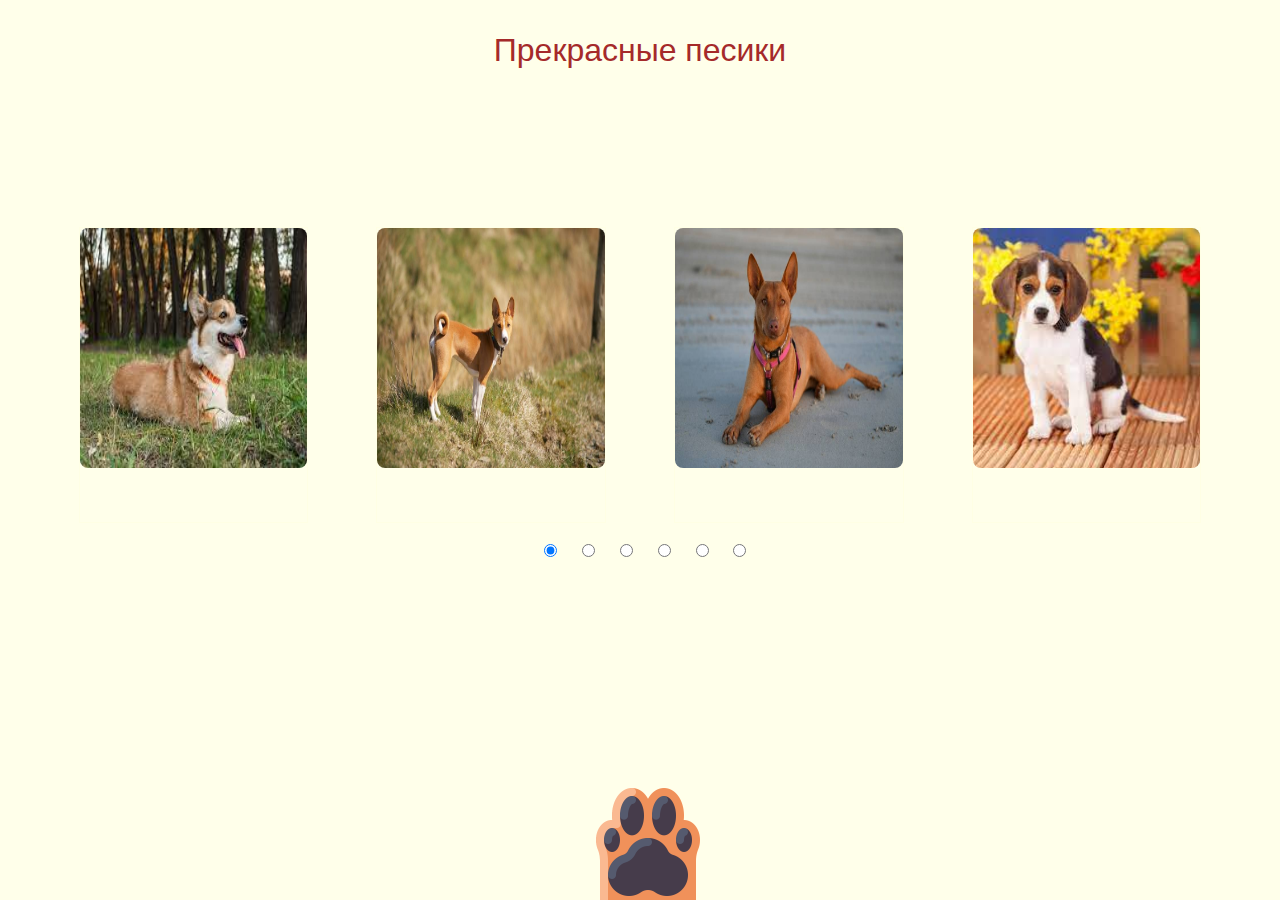
<file: Web/ЛР№5/index.html>
<!DOCTYPE html>
<html lang="en">

<head>
    <meta charset="UTF-8">
    <link rel="stylesheet" href="styles.css">
    <meta name="viewport" content="width=device-width, initial-scale=1.0">
    <title>ЛР№5</title>
</head>

<body>
    <header>
        <p>Прекрасные песики</p>
    </header>
    <main>
        <input type="radio" name="slider__section" id="first__section" checked>
        <input type="radio" name="slider__section" id="second__section">
        <input type="radio" name="slider__section" id="third__section">
        <input type="radio" name="slider__section" id="fourth__section">
        <input type="radio" name="slider__section" id="fifth__section">
        <input type="radio" name="slider__section" id="sixth__section">
        <input type="checkbox" name="zoom" id="zoom1">
        <input type="checkbox" name="zoom" id="zoom2">
        <input type="checkbox" name="zoom" id="zoom3">
        <input type="checkbox" name="zoom" id="zoom4">

        <section class="content" id="first__container">
            <label for="zoom1">
                <img src="images/1.jpg" alt="Собакен">
                <label for="zoom1" name="cross">+</label>
            </label>
            <div class="description">
                <p>
                    Прекрасный мальчик
                </p>
            </div>
        </section>

        <section class="content" id="second__container">
            <label for="zoom2">
                <img src="images/2.jpg" alt="Собакен">
                <label for="zoom2" name="cross">+</label>
            </label>
            <div class="description">
                <p>
                    Хороший мальчик
                </p>
            </div>
        </section>

        <section class="content" id="third__container">
            <label for="zoom3">
                <img src="images/3.jpg" alt="Собакен">
                <label for="zoom3" name="cross">+</label>
            </label>
            <div class="description">
                <p>
                    Послушный мальчик
                </p>
            </div>
        </section>

        <section class="content" id="fourth__container">
            <label for="zoom4">
                <img src="images/4.jpg" alt="Собакен">
                <label for="zoom4" name="cross">+</label>
            </label>
            <div class="description">
                <p>
                    Добрый мальчик
                </p>
            </div>
        </section>
    </main>
    <footer>
        <img src="images/paw.png" alt="Лапка">
    </footer>
</body>

</html>
</file>
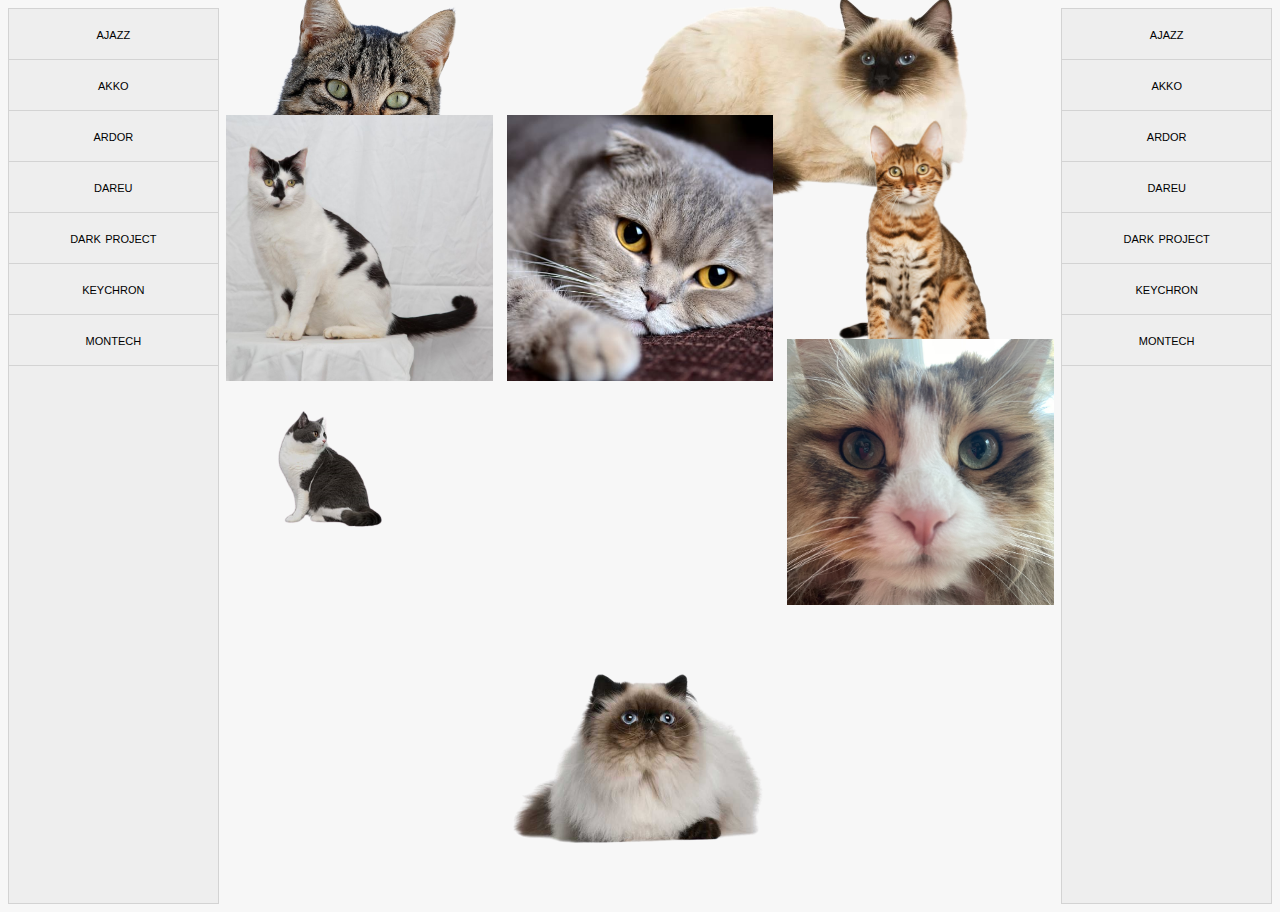
<file: Web/ЛР№6/index.html>
<!DOCTYPE html>
<html lang="en">
<head>
    <link rel="stylesheet" href="styles.css">
    <meta charset="UTF-8">
    <meta name="viewport" content="width=device-width, initial-scale=1.0">
    <title>ЛР№6</title>
</head>
<body>
    <header>

    </header>
    <main>
        <section class="filters">
            <p>ajazz</p>
            <p>akko</p>
            <p>ardor</p>
            <p>dareu</p>
            <p>dark project</p>
            <p>keychron</p>
            <p>montech</p>
        </section>

        <section class="content">
            <img class="content__img1 content__good" src="images/1.jpg" alt="Ajazz">
            <img class="content__img2 content__good" src="images/6.jpg" alt="Akko 3061">
            <img class="content__img3 content__good" src="images/2.jpg" alt="Akko 5075B">
            <img class="content__img4 content__good" src="images/3.jpg" alt="Ardor">
            <img class="content__img5 content__good" src="images/4.jpg" alt="Dareu">
            <img class="content__img6 content__good" src="images/7.jpg" alt="Dark Project">
            <img class="content__img7 content__good" src="images/5.jpg" alt="Keychron">
            <img class="content__img8 content__good" src="images/8.jpg" alt="Montech">
        </section>

        <section class="rating">
            <p>ajazz</p>
            <p>akko</p>
            <p>ardor</p>
            <p>dareu</p>
            <p>dark project</p>
            <p>keychron</p>
            <p>montech</p>
        </section>
    </main>
    <footer></footer>
</body>
</html>
</file>
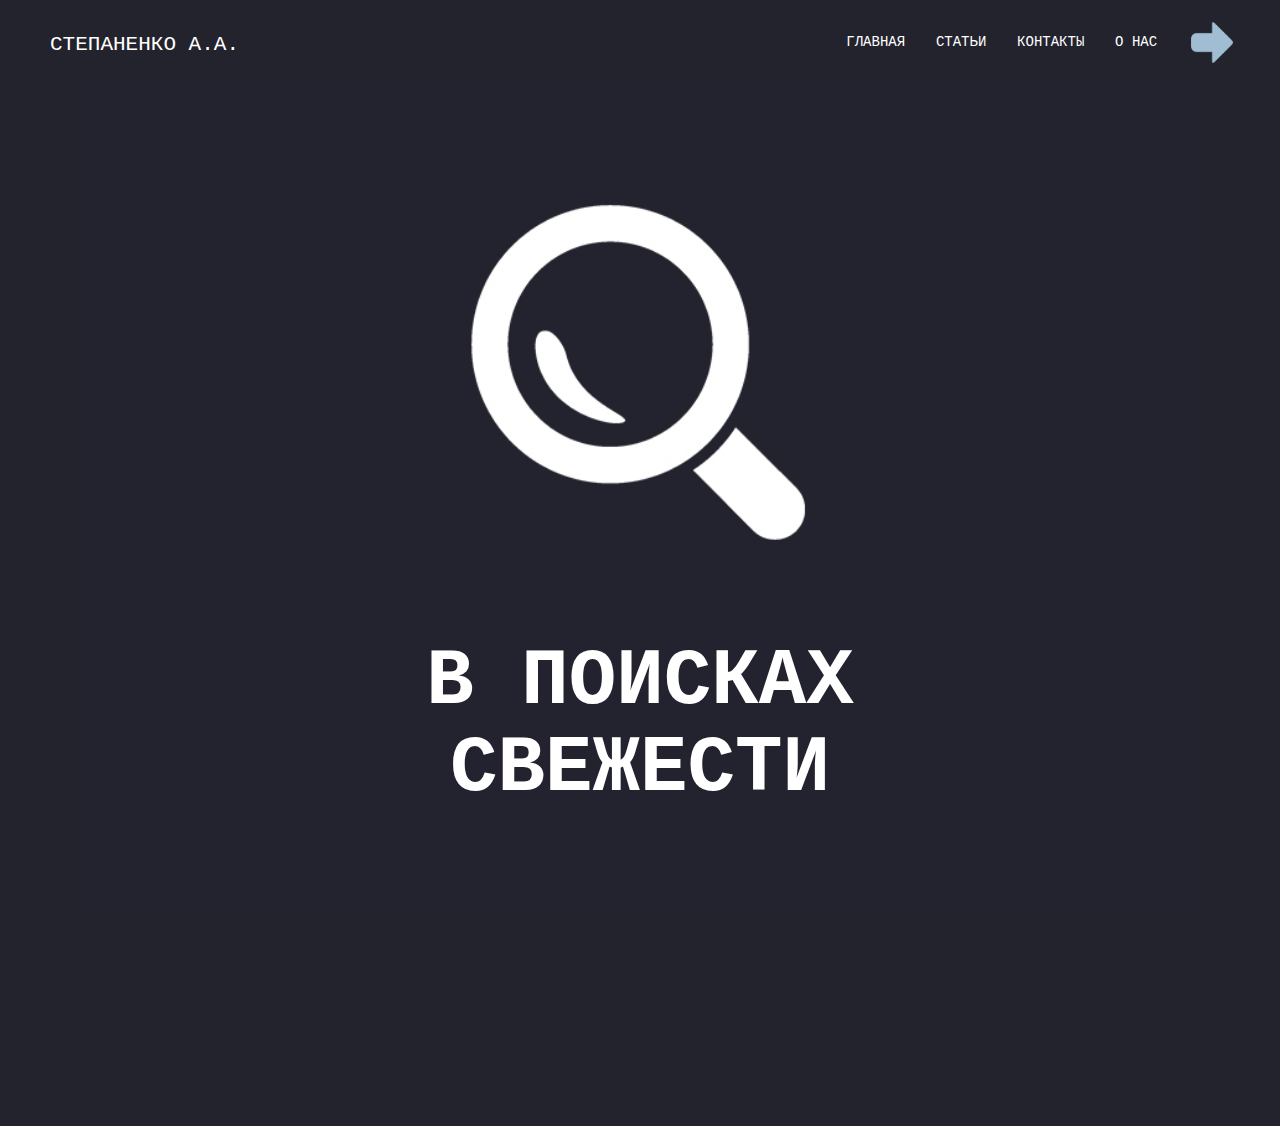
<file: Web/ЛР№1/index1.html>
<!DOCTYPE html>
<html lang="ru">

<head>
    <link rel="stylesheet" href="assets/css/style.css">
    <meta name="viewport" content="width=device-width, initial-scale=1.0" charset="UTF-8">
    <title>В поисках свежести</title>
</head>

<body>
    <header>
        <section class="header__inner">
            <p>Степаненко А.А.</p>
            <nav>
                <a class="nav__link" href="https://www.youtube.com/watch?v=8ybW48rKBME&ab_channel=xyzmusic">Главная</a>
                <a class="nav__link" href="https://www.youtube.com/watch?v=FyPBWRp84jg">Статьи</a>
                <a class="nav__link" href="https://www.youtube.com/watch?v=xVgY929D5P8">Контакты</a>
                <a class="nav__link" href="https://www.youtube.com/watch?v=KTfyGVI9Yxc">О нас</a>
                <a href="index2.html"><img class="nav__button" src="assets/images/arrow.jpg"
                        alt="Перейти на следующую страницу"></a>
            </nav>
        </section>
    </header>

    <main>
        <section class="intro">
            <h1 class="intro__title">В поисках свежести</h1>
        </section>
    </main>

    <footer>
        <p>© Яндекс, help@yandex.ru, Хохрякова, 10</p>
    </footer>
</body>

</html>
</file>
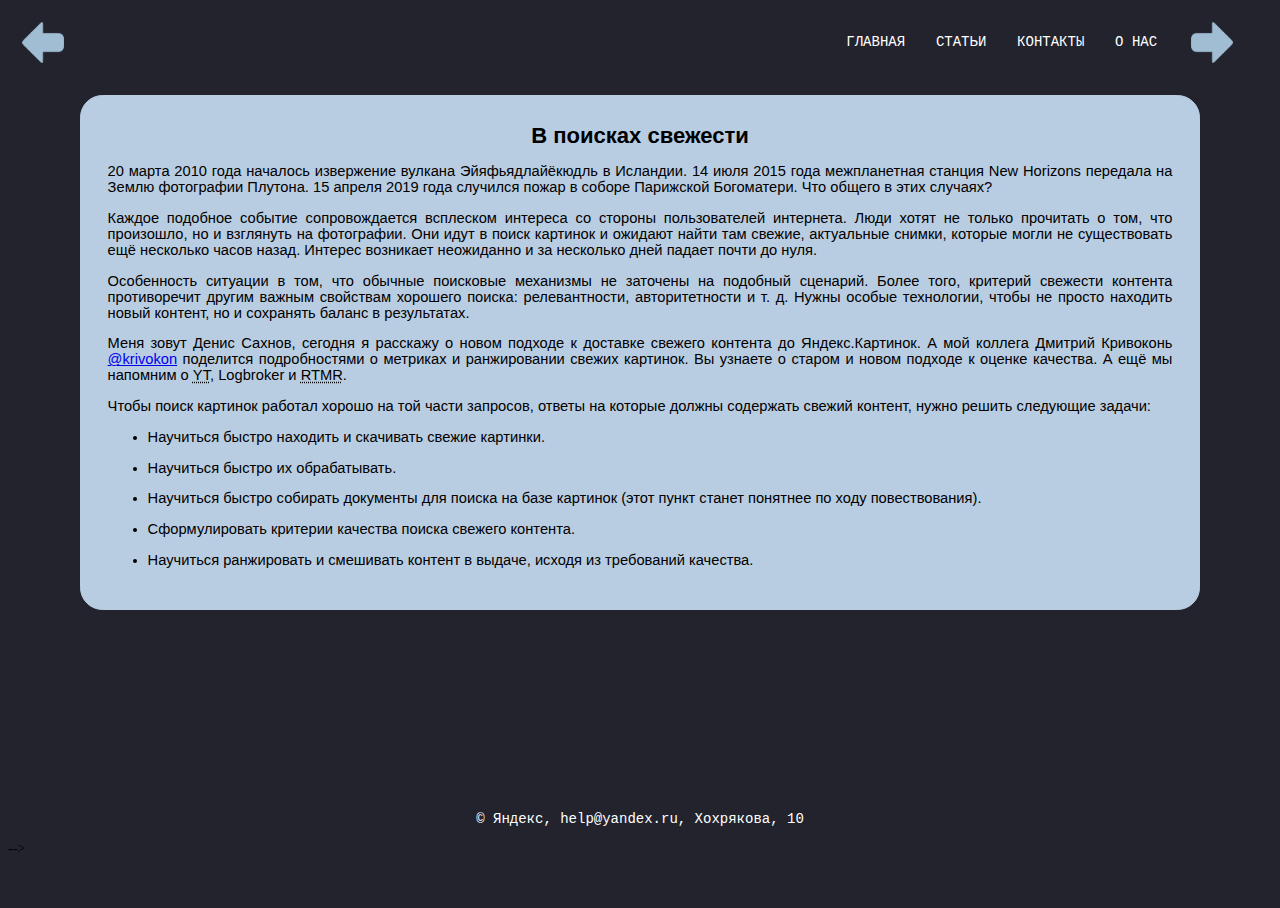
<file: Web/ЛР№1/index2.html>
<!DOCTYPE html>
<html lang="ru">

<head>
    <link rel="stylesheet" href="assets/css/style.css">
    <meta name="viewport" content="width=device-width, initial-scale=1.0" charset="UTF-8">
    <title>В поисках свежести</title>
</head>

 <body> 
    <header>
        <section class="header__inner">
            <a href="index1.html"><img class="nav__button" src="assets/images/reversed__arrow.jpg"
                    alt="Перейти на предыдущую страницу"></a>
            <nav>
                <a class="nav__link" href="https://www.youtube.com/watch?v=8ybW48rKBME&ab_channel=xyzmusic">Главная</a>
                <a class="nav__link" href="https://www.youtube.com/watch?v=FyPBWRp84jg">Статьи</a>
                <a class="nav__link" href="https://www.youtube.com/watch?v=xVgY929D5P8">Контакты</a>
                <a class="nav__link" href="https://www.youtube.com/watch?v=KTfyGVI9Yxc">О нас</a>
                <a href="index3.html"><img class="nav__button" src="assets/images/arrow.jpg"
                        alt="Перейти на следующую страницу"></a>
            </nav>
        </section>
    </header>

    <main>
        <section class="content">
            <h2 class="text__subtitle">В поисках свежести</h2>
            <p>20 марта 2010 года началось извержение вулкана Эйяфьядлайёкюдль в Исландии. 14 июля 2015 года
                межпланетная станция New Horizons передала на Землю фотографии Плутона. 15 апреля 2019 года случился
                пожар в соборе Парижской Богоматери. Что общего в этих случаях?</p>

            <p>Каждое подобное событие сопровождается всплеском интереса со стороны пользователей интернета. Люди хотят
                не только прочитать о том, что произошло, но и взглянуть на фотографии. Они идут в поиск картинок и
                ожидают найти там свежие, актуальные снимки, которые могли не существовать ещё несколько часов назад.
                Интерес возникает неожиданно и за несколько дней падает почти до нуля.</p>

            <p>Особенность ситуации в том, что обычные поисковые механизмы не заточены на подобный сценарий. Более того,
                критерий свежести контента противоречит другим важным свойствам хорошего поиска: релевантности,
                авторитетности и т. д. Нужны особые технологии, чтобы не просто находить новый контент, но и сохранять
                баланс в результатах.</p>

            <p>Меня зовут Денис Сахнов, сегодня я расскажу о новом подходе к доставке свежего контента до
                Яндекс.Картинок. А мой коллега Дмитрий Кривоконь <a
                    href="https://habr.com/ru/users/krivokon/">@krivokon</a> поделится подробностями о метриках и
                ранжировании свежих картинок. Вы узнаете о старом и новом подходе к оценке качества. А ещё мы напомним о
                <abbr title="«Ыть», основная платформа для хранения и обработки больших объемов данных">YT</abbr>,
                Logbroker и <abbr title="Технология Real Time MapReduce">RTMR</abbr>.</p>

            <p>Чтобы поиск картинок работал хорошо на той части запросов, ответы на которые должны содержать свежий
                контент, нужно решить следующие задачи:</p>
            <ul>
                <li>
                    <p>Научиться быстро находить и скачивать свежие картинки.</p>
                </li>
                <li>
                    <p>Научиться быстро их обрабатывать.</p>
                </li>
                <li>
                    <p>Научиться быстро собирать документы для поиска на базе картинок (этот пункт станет понятнее по
                        ходу повествования).</p>
                </li>
                <li>
                    <p>Сформулировать критерии качества поиска свежего контента.</p>
                </li>
                <li>
                    <p>Научиться ранжировать и смешивать контент в выдаче, исходя из требований качества.</p>
                </li>
            </ul>
        </section>
    </main>

    <footer>
        <p>© Яндекс, help@yandex.ru, Хохрякова, 10</p>
    </footer>
</body>-->

</html>
</file>
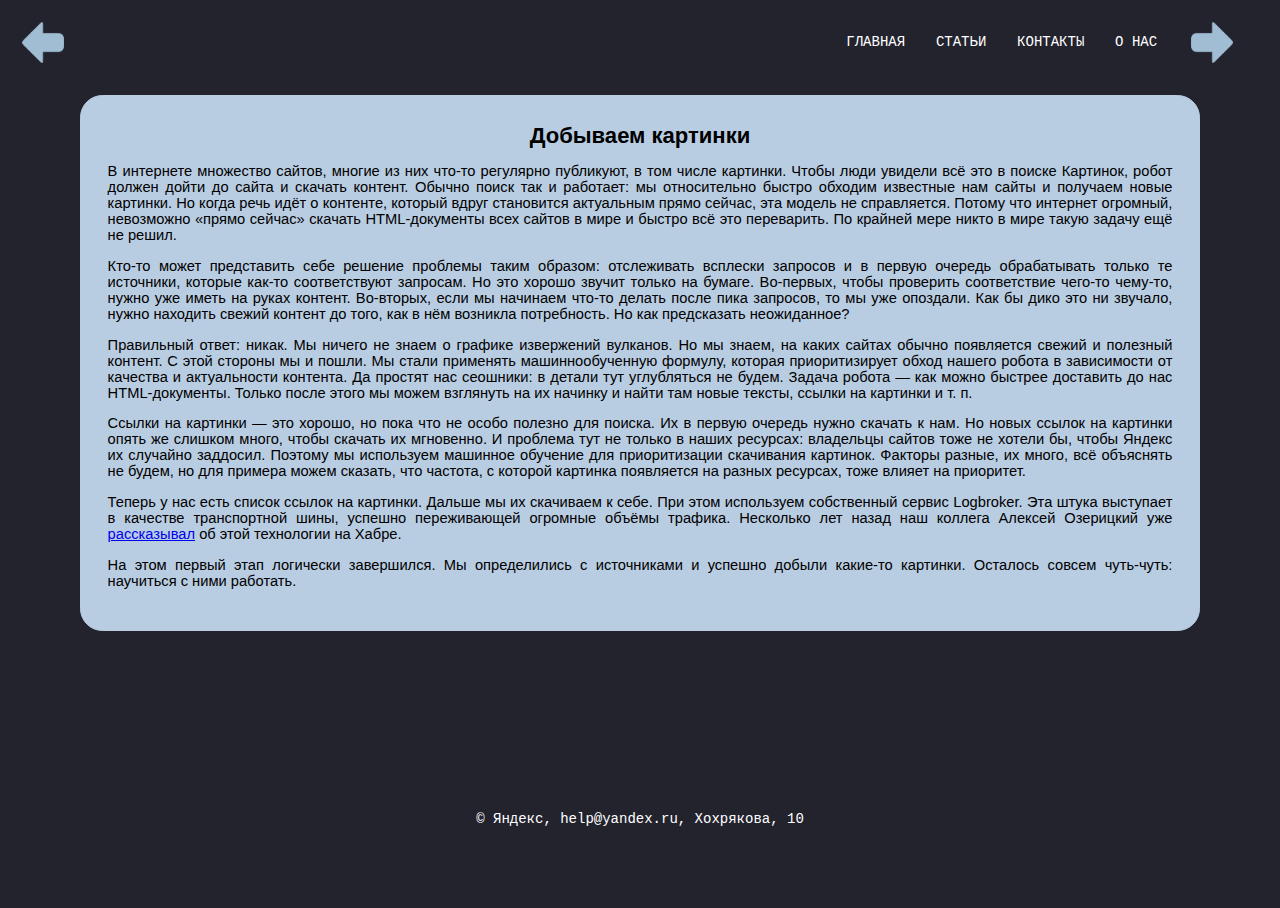
<file: Web/ЛР№1/index3.html>
<!DOCTYPE html>
<html lang="ru">

<head>
    <link rel="stylesheet" href="assets/css/style.css">
    <meta name="viewport" content="width=device-width, initial-scale=1.0" charset="UTF-8">
    <title>В поисках свежести</title>
</head>

<body>
    <header>
        <section class="header__inner">
            <a href="index2.html"><img class="nav__button" src="assets/images/reversed__arrow.jpg"
                    alt="Перейти на предыдущую страницу"></a>
            <nav>
                <a class="nav__link" href="https://www.youtube.com/watch?v=8ybW48rKBME&ab_channel=xyzmusic">Главная</a>
                <a class="nav__link" href="https://www.youtube.com/watch?v=FyPBWRp84jg">Статьи</a>
                <a class="nav__link" href="https://www.youtube.com/watch?v=xVgY929D5P8">Контакты</a>
                <a class="nav__link" href="https://www.youtube.com/watch?v=KTfyGVI9Yxc">О нас</a>
                <a href="index4.html"><img class="nav__button" src="assets/images/arrow.jpg"
                        alt="Перейти на следующую страницу"></a>
            </nav>
        </section>
    </header>


    <main>
        <section class="content">
            <h2 class="text__subtitle">Добываем картинки</h2>

            <p>В интернете множество сайтов, многие из них что-то регулярно публикуют, в том числе картинки. Чтобы люди
                увидели всё это в поиске Картинок, робот должен дойти до сайта и скачать контент. Обычно поиск так и
                работает: мы относительно быстро обходим известные нам сайты и получаем новые картинки. Но когда речь
                идёт о контенте, который вдруг становится актуальным прямо сейчас, эта модель не справляется. Потому что
                интернет огромный, невозможно «прямо сейчас» скачать HTML-документы всех сайтов в мире и быстро всё это
                переварить. По крайней мере никто в мире такую задачу ещё не решил.</p>

            <p>Кто-то может представить себе решение проблемы таким образом: отслеживать всплески запросов и в первую
                очередь обрабатывать только те источники, которые как-то соответствуют запросам. Но это хорошо звучит
                только на бумаге. Во-первых, чтобы проверить соответствие чего-то чему-то, нужно уже иметь на руках
                контент. Во-вторых, если мы начинаем что-то делать после пика запросов, то мы уже опоздали. Как бы дико
                это ни звучало, нужно находить свежий контент до того, как в нём возникла потребность. Но как
                предсказать неожиданное?</p>

            <p>Правильный ответ: никак. Мы ничего не знаем о графике извержений вулканов. Но мы знаем, на каких сайтах
                обычно появляется свежий и полезный контент. С этой стороны мы и пошли. Мы стали применять
                машиннообученную формулу, которая приоритизирует обход нашего робота в зависимости от качества и
                актуальности контента. Да простят нас сеошники: в детали тут углубляться не будем. Задача робота — как
                можно быстрее доставить до нас HTML-документы. Только после этого мы можем взглянуть на их начинку и
                найти там новые тексты, ссылки на картинки и т. п.</p>

            <p>Ссылки на картинки — это хорошо, но пока что не особо полезно для поиска. Их в первую очередь нужно
                скачать к нам. Но новых ссылок на картинки опять же слишком много, чтобы скачать их мгновенно. И
                проблема тут не только в наших ресурсах: владельцы сайтов тоже не хотели бы, чтобы Яндекс их случайно
                заддосил. Поэтому мы используем машинное обучение для приоритизации скачивания картинок. Факторы разные,
                их много, всё объяснять не будем, но для примера можем сказать, что частота, с которой картинка
                появляется на разных ресурсах, тоже влияет на приоритет.</p>

            <p>Теперь у нас есть список ссылок на картинки. Дальше мы их скачиваем к себе. При этом используем
                собственный сервис Logbroker. Эта штука выступает в качестве транспортной шины, успешно переживающей
                огромные объёмы трафика. Несколько лет назад наш коллега Алексей Озерицкий уже <a
                    href="https://habr.com/ru/companies/yandex/articles/239823/">рассказывал</a> об этой технологии на
                Хабре.</p>

            <p>На этом первый этап логически завершился. Мы определились с источниками и успешно добыли
                какие-то картинки. Осталось совсем чуть-чуть: научиться с ними работать.</p>
        </section>
    </main>

    <footer>
        <p>© Яндекс, help@yandex.ru, Хохрякова, 10</p>
    </footer>
</body>

</html>
</file>
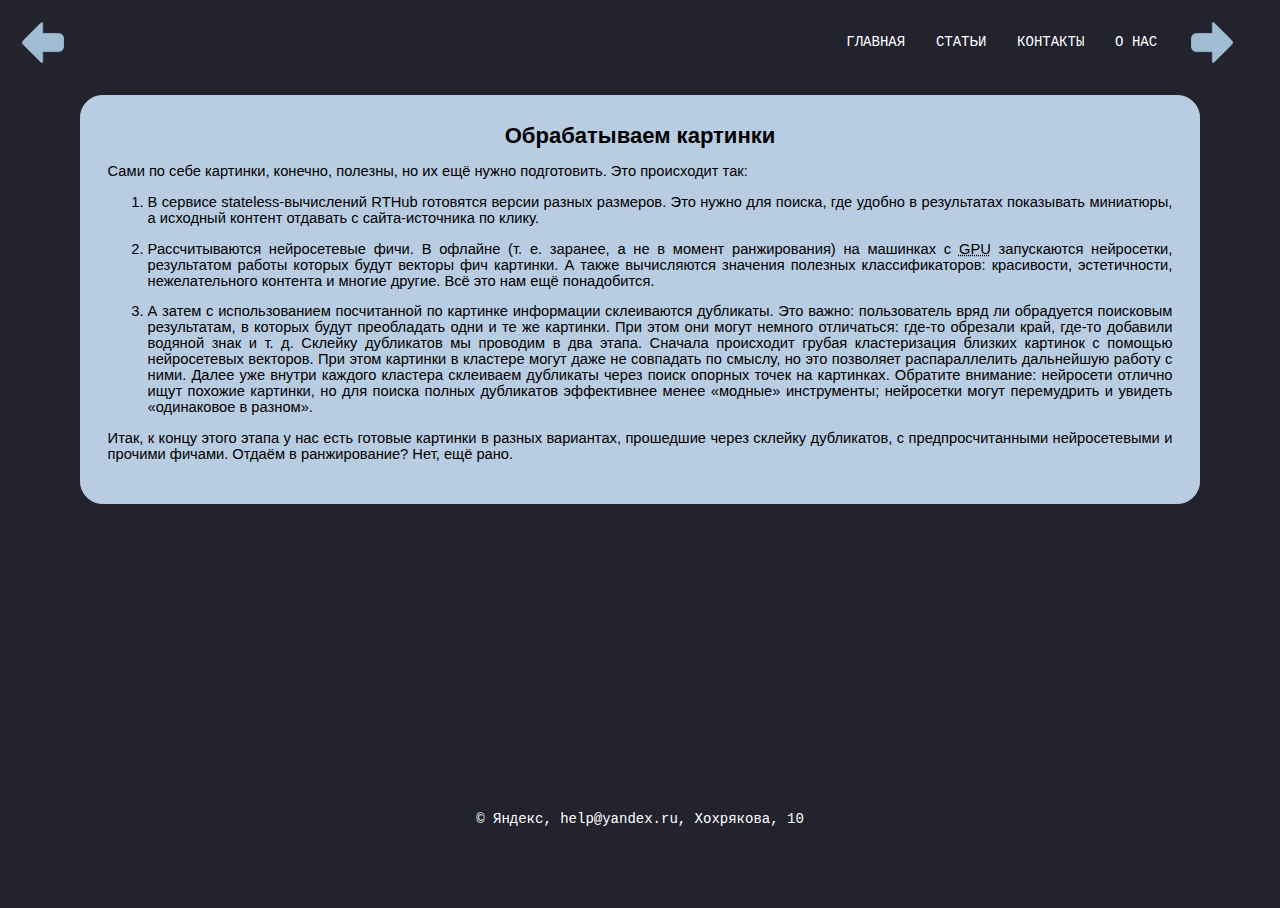
<file: Web/ЛР№1/index4.html>
<!DOCTYPE html>
<html lang="ru">

<head>
    <link rel="stylesheet" href="assets/css/style.css">
    <meta name="viewport" content="width=device-width, initial-scale=1.0" charset="UTF-8">
    <title>В поисках свежести</title>
</head>

<body>
    <header>
        <section class="header__inner">
            <a href="index3.html"><img class="nav__button" src="assets/images/reversed__arrow.jpg"
                    alt="Перейти на предыдущую страницу"></a>
            <nav>
                <a class="nav__link" href="https://www.youtube.com/watch?v=8ybW48rKBME&ab_channel=xyzmusic">Главная</a>
                <a class="nav__link" href="https://www.youtube.com/watch?v=FyPBWRp84jg">Статьи</a>
                <a class="nav__link" href="https://www.youtube.com/watch?v=xVgY929D5P8">Контакты</a>
                <a class="nav__link" href="https://www.youtube.com/watch?v=KTfyGVI9Yxc">О нас</a>
                <a href="index5.html"><img class="nav__button" src="assets/images/arrow.jpg"
                        alt="Перейти на следующую страницу"></a>
            </nav>
        </section>
    </header>

    <main>
        <section class="content">
            <h2 class="text__subtitle">Обрабатываем картинки</h2>

            <p>Сами по себе картинки, конечно, полезны, но их ещё нужно подготовить. Это происходит так:</p>
            <ol>
                <li>
                    <p>В сервисе stateless-вычислений RTHub готовятся версии разных размеров. Это нужно для поиска, где
                        удобно в результатах показывать миниатюры, а исходный контент отдавать с сайта-источника по
                        клику.</p>
                </li>

                <li>
                    <p>Рассчитываются нейросетевые фичи. В офлайне (т. е. заранее, а не в момент ранжирования) на
                        машинках с <abbr title="Графический процессор">GPU</abbr> запускаются нейросетки, результатом
                        работы которых будут векторы фич картинки. А также вычисляются значения полезных
                        классификаторов: красивости, эстетичности, нежелательного контента и многие другие. Всё это нам
                        ещё понадобится.</p>
                </li>

                <li>
                    <p>А затем с использованием посчитанной по картинке информации склеиваются дубликаты. Это важно:
                        пользователь вряд ли обрадуется поисковым результатам, в которых будут преобладать одни и те же
                        картинки. При этом они могут немного отличаться: где-то обрезали край, где-то добавили водяной
                        знак и т. д. Склейку дубликатов мы проводим в два этапа. Сначала происходит грубая кластеризация
                        близких картинок с помощью нейросетевых векторов. При этом картинки в кластере могут даже не
                        совпадать по смыслу, но это позволяет распараллелить дальнейшую работу с ними. Далее уже внутри
                        каждого кластера склеиваем дубликаты через поиск опорных точек на картинках. Обратите внимание:
                        нейросети отлично ищут похожие картинки, но для поиска полных дубликатов эффективнее менее
                        «модные» инструменты; нейросетки могут перемудрить и увидеть «одинаковое в разном».</p>
                </li>
            </ol>
            
            <p>Итак, к концу этого этапа у нас есть готовые картинки в разных вариантах, прошедшие через склейку
                дубликатов, с предпросчитанными нейросетевыми и прочими фичами. Отдаём в ранжирование? Нет, ещё рано.</p>
        </section>
    </main>

    <footer>
        <p>© Яндекс, help@yandex.ru, Хохрякова, 10</p>
    </footer>
</body>

</html>
</file>
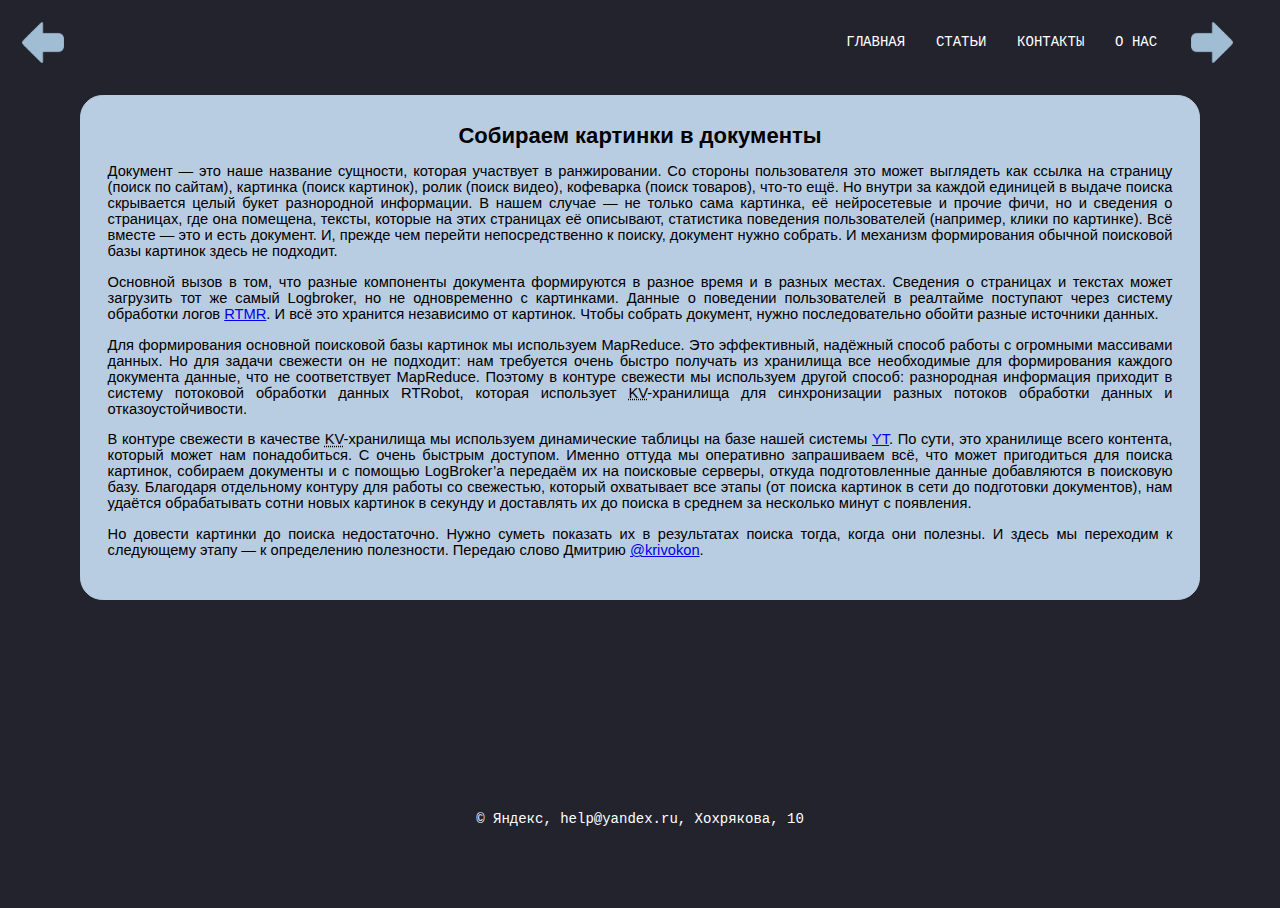
<file: Web/ЛР№1/index5.html>
<!DOCTYPE html>
<html lang="ru">

<head>
    <link rel="stylesheet" href="assets/css/style.css">
    <meta name="viewport" content="width=device-width, initial-scale=1.0" charset="UTF-8">
    <title>В поисках свежести</title>
</head>

<body>
    <header>
        <section class="header__inner">
            <a href="index4.html"><img class="nav__button" src="assets/images/reversed__arrow.jpg"
                    alt="Перейти на предыдущую страницу"></a>
            <nav>
                <a class="nav__link" href="https://www.youtube.com/watch?v=8ybW48rKBME&ab_channel=xyzmusic">Главная</a>
                <a class="nav__link" href="https://www.youtube.com/watch?v=FyPBWRp84jg">Статьи</a>
                <a class="nav__link" href="https://www.youtube.com/watch?v=xVgY929D5P8">Контакты</a>
                <a class="nav__link" href="https://www.youtube.com/watch?v=KTfyGVI9Yxc">О нас</a>
                <a href="index6.html"><img class="nav__button" src="assets/images/arrow.jpg"
                        alt="Перейти на следующую страницу"></a>
            </nav>
        </section>
    </header>

    <main>
        <section class="content">
            <h2 class="text__subtitle">Собираем картинки в документы</h2>

            <p>Документ — это наше название сущности, которая участвует в ранжировании. Со стороны пользователя это
                может выглядеть как ссылка на страницу (поиск по сайтам), картинка (поиск картинок), ролик (поиск
                видео), кофеварка (поиск товаров), что-то ещё. Но внутри за каждой единицей в выдаче поиска скрывается
                целый букет разнородной информации. В нашем случае — не только сама картинка, её нейросетевые и прочие
                фичи, но и сведения о страницах, где она помещена, тексты, которые на этих страницах её описывают,
                статистика поведения пользователей (например, клики по картинке). Всё вместе — это и есть документ. И,
                прежде чем перейти непосредственно к поиску, документ нужно собрать. И механизм формирования обычной
                поисковой базы картинок здесь не подходит.</p>

            <p>Основной вызов в том, что разные компоненты документа формируются в разное время и в разных местах.
                Сведения о страницах и текстах может загрузить тот же самый Logbroker, но не одновременно с картинками.
                Данные о поведении пользователей в реалтайме поступают через систему обработки логов <a
                    title="Технология Real Time MapReduce"
                    href="https://habr.com/ru/companies/yandex/articles/189362/">RTMR</a>. И всё это хранится независимо
                от картинок. Чтобы собрать документ, нужно последовательно обойти разные источники данных.</p>

            <p>Для формирования основной поисковой базы картинок мы используем MapReduce. Это эффективный, надёжный
                способ работы с огромными массивами данных. Но для задачи свежести он не подходит: нам требуется очень
                быстро получать из хранилища все необходимые для формирования каждого документа данные, что не
                соответствует MapReduce. Поэтому в контуре свежести мы используем другой способ: разнородная информация
                приходит в систему потоковой обработки данных RTRobot, которая использует <abbr
                    title="Key Visual">KV</abbr>-хранилища для синхронизации разных потоков обработки данных и
                отказоустойчивости.</p>

            <p>В контуре свежести в качестве <abbr title="Key Visual">KV</abbr>-хранилища мы используем динамические
                таблицы на базе нашей системы <a
                    title="«Ыть», основная платформа для хранения и обработки больших объемов данных"
                    href="https://habr.com/ru/companies/yandex/articles/311104/">YT</a>. По сути, это хранилище всего
                контента, который может нам понадобиться. С очень быстрым доступом. Именно оттуда мы оперативно
                запрашиваем всё, что может пригодиться для поиска картинок, собираем документы и с помощью LogBroker’а
                передаём их на поисковые серверы, откуда подготовленные данные добавляются в поисковую базу. Благодаря
                отдельному контуру для работы со свежестью, который охватывает все этапы (от поиска картинок в сети до
                подготовки документов), нам удаётся обрабатывать сотни новых картинок в секунду и доставлять их до
                поиска в среднем за несколько минут с появления.</p>

            <p>Но довести картинки до поиска недостаточно. Нужно суметь показать их в результатах поиска тогда, когда
                они полезны. И здесь мы переходим к следующему этапу — к определению полезности. Передаю слово Дмитрию
                <a href="https://habr.com/ru/users/krivokon/">@krivokon</a>.</p>
        </section>
    </main>

    <footer>
        <p>© Яндекс, help@yandex.ru, Хохрякова, 10</p>
    </footer>
</body>

</html>
</file>
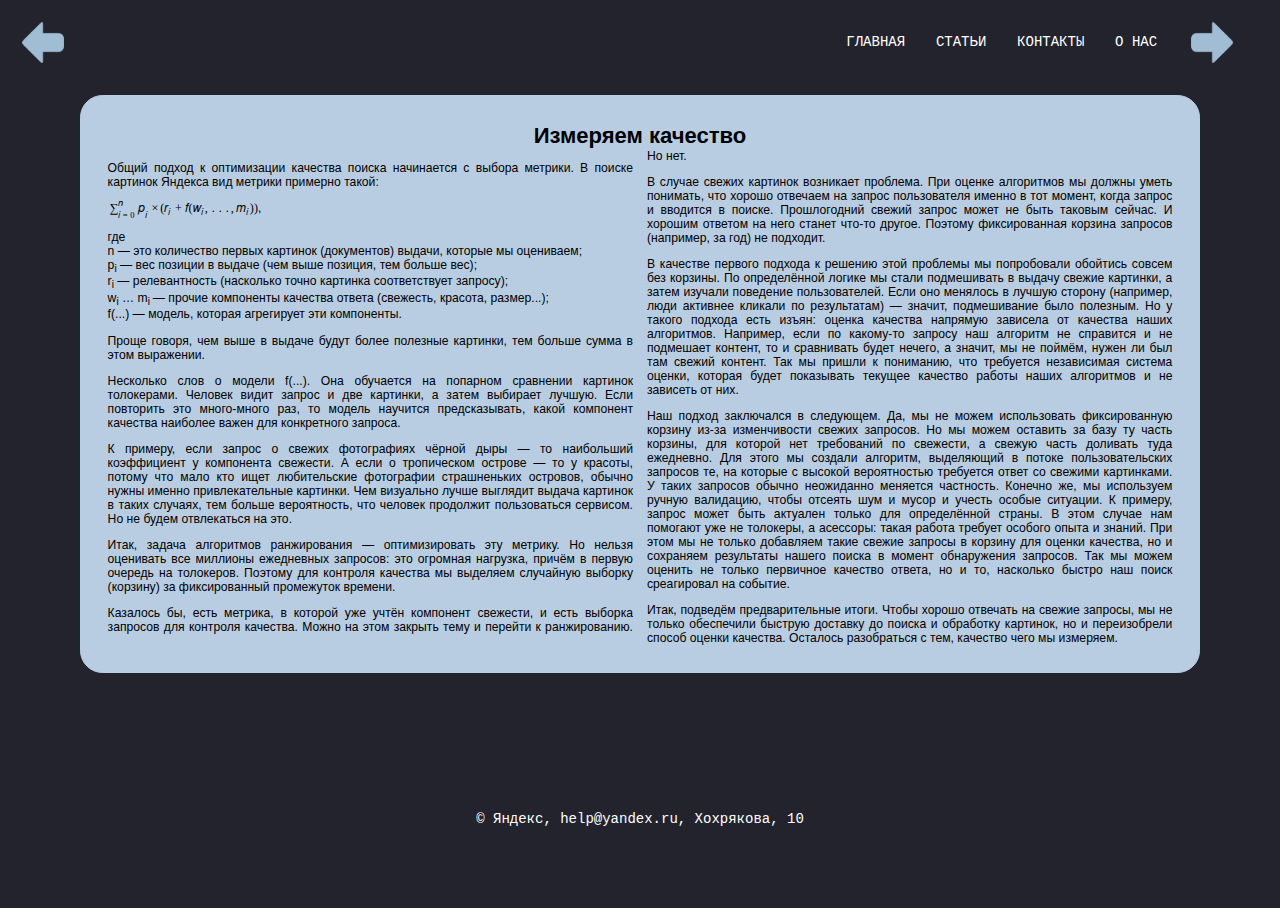
<file: Web/ЛР№1/index6.html>
<!DOCTYPE html>
<html lang="ru">

<head>
    <link rel="stylesheet" href="assets/css/style.css">
    <meta name="viewport" content="width=device-width, initial-scale=1.0" charset="UTF-8">
    <title>В поисках свежести</title>
</head>

<body>
    <header>
        <section class="header__inner">
            <a href="index5.html"><img class="nav__button" src="assets/images/reversed__arrow.jpg"
                    alt="Перейти на предыдущую страницу"></a>
            <nav>
                <a class="nav__link" href="https://www.youtube.com/watch?v=8ybW48rKBME&ab_channel=xyzmusic">Главная</a>
                <a class="nav__link" href="https://www.youtube.com/watch?v=FyPBWRp84jg">Статьи</a>
                <a class="nav__link" href="https://www.youtube.com/watch?v=xVgY929D5P8">Контакты</a>
                <a class="nav__link" href="https://www.youtube.com/watch?v=KTfyGVI9Yxc">О нас</a>
                <a href="index7.html"><img class="nav__button" src="assets/images/arrow.jpg"
                        alt="Перейти на следующую страницу"></a>
            </nav>
        </section>
    </header>

    <main>
        <section class="content">
            <h2>Измеряем качество</h2>
            <div class="columned__content" style="font-size: 0.87rem;">

                <p>Общий подход к оптимизации качества поиска начинается с выбора метрики. В поиске картинок Яндекса вид
                    метрики примерно такой:</p>

                <p>
                    <math>
                        <munderover accent='false' accentunder='false'>
                            <mo>&#x2211;</mo>
                            <mrow>
                                <mi>i</mi>
                                <mo>=</mo>
                                <mn>0</mn>
                            </mrow>
                            <mi>n</mi>
                        </munderover>
                        <msub>
                            <mi>p</mi>
                            <mi>i</mi>
                        </msub>
                        <mo>&#xd7;</mo>
                        <mo>(</mo>
                        <msub>
                            <mi>r</mi>
                            <mi>i</mi>
                        </msub>
                        <mo>+</mo>
                        <mi>f</mi>
                        <mo>(</mo>
                        <msub>
                            <mi>w</mi>
                            <mi>i</mi>
                        </msub>
                        <mo>,</mo>
                        <mo>.</mo>
                        <mo>.</mo>
                        <mo>.</mo>
                        <mo>,</mo>
                        <msub>
                            <mi>m</mi>
                            <mi>i</mi>
                        </msub>
                        <mo>)</mo>
                        <mo>)</mo>
                    </math>,
                <p>где
                    <br>n — это количество первых картинок (документов) выдачи, которые мы оцениваем;
                    <br>p<sub>i</sub> — вес позиции в выдаче (чем выше позиция, тем больше вес);
                    <br>r<sub>i</sub> — релевантность (насколько точно картинка соответствует запросу);
                    <br>w<sub>i</sub> … m<sub>i </sub>— прочие компоненты качества ответа (свежесть, красота,
                    размер...);
                    <br>f(...) — модель, которая агрегирует эти компоненты.</p>
                </p>

                <p>Проще говоря, чем выше в выдаче будут более полезные картинки, тем больше сумма в этом выражении.</p>

                <p>Несколько слов о модели f(...). Она обучается на попарном сравнении картинок толокерами. Человек
                    видит запрос и две картинки, а затем выбирает лучшую. Если повторить это много-много раз, то модель
                    научится предсказывать, какой компонент качества наиболее важен для конкретного запроса.</p>

                <p>К примеру, если запрос о свежих фотографиях чёрной дыры — то наибольший коэффициент у компонента
                    свежести. А если о тропическом острове — то у красоты, потому что мало кто ищет любительские
                    фотографии страшненьких островов, обычно нужны именно привлекательные картинки. Чем визуально лучше
                    выглядит выдача картинок в таких случаях, тем больше вероятность, что человек продолжит пользоваться
                    сервисом. Но не будем отвлекаться на это.</p>

                <p>Итак, задача алгоритмов ранжирования — оптимизировать эту метрику. Но нельзя оценивать все миллионы
                    ежедневных запросов: это огромная нагрузка, причём в первую очередь на толокеров. Поэтому для
                    контроля качества мы выделяем случайную выборку (корзину) за фиксированный промежуток времени.</p>

                <p>Казалось бы, есть метрика, в которой уже учтён компонент свежести, и есть выборка запросов для
                    контроля качества. Можно на этом закрыть тему и перейти к ранжированию. Но нет.</p>

                <p>В случае свежих картинок возникает проблема. При оценке алгоритмов мы должны уметь понимать, что
                    хорошо отвечаем на запрос пользователя именно в тот момент, когда запрос и вводится в поиске.
                    Прошлогодний свежий запрос может не быть таковым сейчас. И хорошим ответом на него станет что-то
                    другое. Поэтому фиксированная корзина запросов (например, за год) не подходит.</p>

                <p>В качестве первого подхода к решению этой проблемы мы попробовали обойтись совсем без корзины. По
                    определённой логике мы стали подмешивать в выдачу свежие картинки, а затем изучали поведение
                    пользователей. Если оно менялось в лучшую сторону (например, люди активнее кликали по результатам) —
                    значит, подмешивание было полезным. Но у такого подхода есть изъян: оценка качества напрямую
                    зависела от качества наших алгоритмов. Например, если по какому-то запросу наш алгоритм не справится
                    и не подмешает контент, то и сравнивать будет нечего, а значит, мы не поймём, нужен ли был там
                    свежий контент. Так мы пришли к пониманию, что требуется независимая система оценки, которая будет
                    показывать текущее качество работы наших алгоритмов и не зависеть от них.</p>

                <p> Наш подход заключался в следующем. Да, мы не можем использовать фиксированную корзину из-за
                    изменчивости свежих запросов. Но мы можем оставить за базу ту часть корзины, для которой нет
                    требований по свежести, а свежую часть доливать туда ежедневно. Для этого мы создали алгоритм,
                    выделяющий в потоке пользовательских запросов те, на которые с высокой вероятностью требуется ответ
                    со свежими картинками. У таких запросов обычно неожиданно меняется частность. Конечно же, мы
                    используем ручную валидацию, чтобы отсеять шум и мусор и учесть особые ситуации. К примеру, запрос
                    может быть актуален только для определённой страны. В этом случае нам помогают уже не толокеры, а
                    асессоры: такая работа требует особого опыта и знаний. При этом мы не только добавляем такие свежие
                    запросы в корзину для оценки качества, но и сохраняем результаты нашего поиска в момент обнаружения
                    запросов. Так мы можем оценить не только первичное качество ответа, но и то, насколько быстро наш
                    поиск среагировал на событие.</p>

                <p>Итак, подведём предварительные итоги. Чтобы хорошо отвечать на свежие запросы, мы не только
                    обеспечили быструю доставку до поиска и обработку картинок, но и переизобрели способ оценки
                    качества. Осталось разобраться с тем, качество чего мы измеряем.</p>
            </div>
        </section>
    </main>

    <footer>
        <p>© Яндекс, help@yandex.ru, Хохрякова, 10</p>
    </footer>
</body>

</html>
</file>
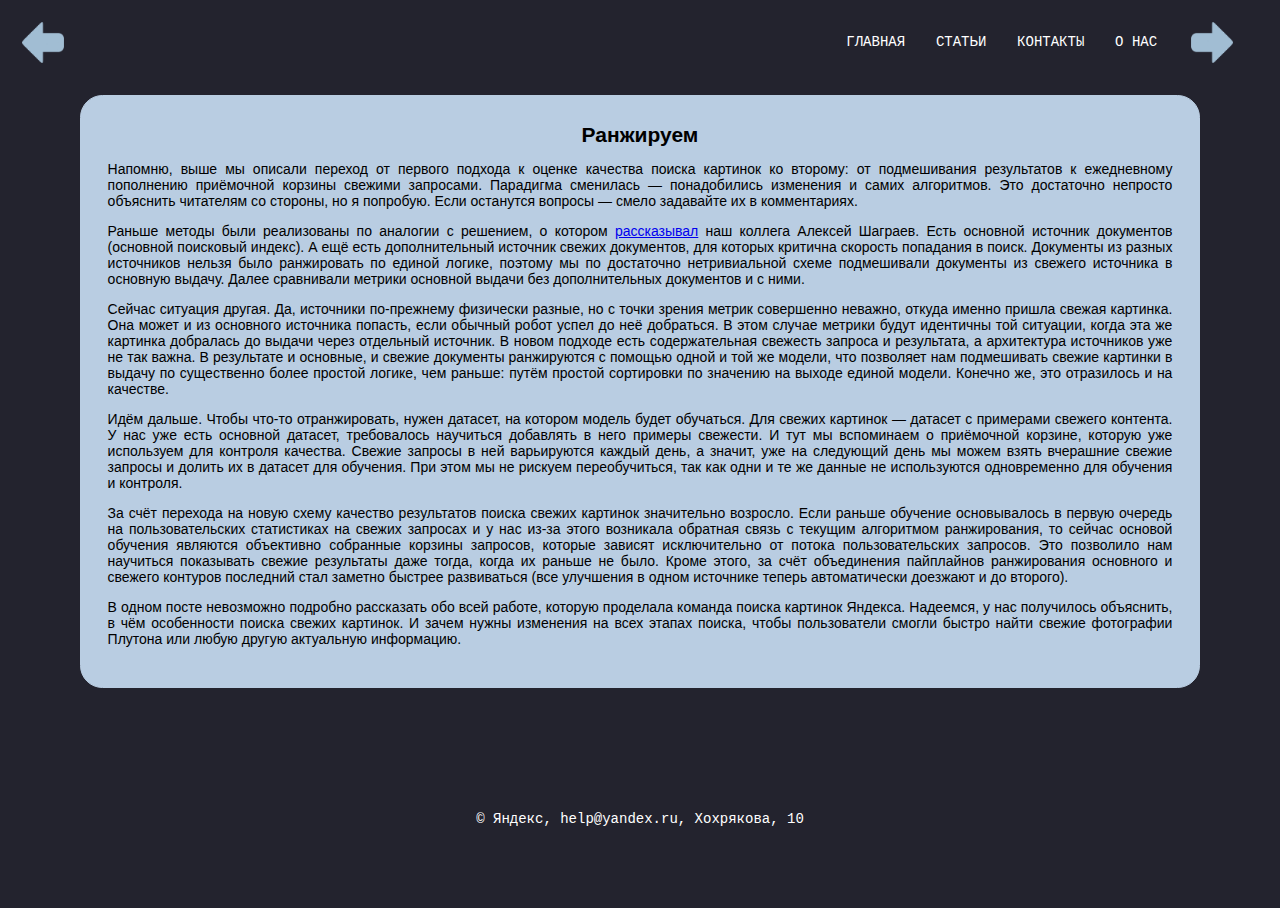
<file: Web/ЛР№1/index7.html>
<!DOCTYPE html>
<html lang="ru">

<head>
    <link rel="stylesheet" href="assets/css/style.css">
    <meta name="viewport" content="width=device-width, initial-scale=1.0" charset="UTF-8">
    <title>В поисках свежести</title>
</head>

<body>
    <header>
        <section class="header__inner">
            <a href="index6.html"><img class="nav__button" src="assets/images/reversed__arrow.jpg"
                    alt="Перейти на предыдущую страницу"></a>
            <nav>
                <a class="nav__link" href="https://www.youtube.com/watch?v=8ybW48rKBME&ab_channel=xyzmusic">Главная</a>
                <a class="nav__link" href="https://www.youtube.com/watch?v=FyPBWRp84jg">Статьи</a>
                <a class="nav__link" href="https://www.youtube.com/watch?v=xVgY929D5P8">Контакты</a>
                <a class="nav__link" href="https://www.youtube.com/watch?v=KTfyGVI9Yxc">О нас</a>
                <a href="index8.html"><img class="nav__button" src="assets/images/arrow.jpg"
                        alt="Перейти на следующую страницу"></a>
            </nav>
        </section>
    </header>

    <main>
        <section class="content" style="font-size: 1rem;">
            <h2 class="text__subtitle">Ранжируем</h2>

            <p>Напомню, выше мы описали переход от первого подхода к оценке качества поиска картинок ко второму: от
                подмешивания результатов к ежедневному пополнению приёмочной корзины свежими запросами. Парадигма
                сменилась — понадобились изменения и самих алгоритмов. Это достаточно непросто объяснить читателям со
                стороны, но я попробую. Если останутся вопросы — смело задавайте их в комментариях.</p>

            <p>Раньше методы были реализованы по аналогии с решением, о котором <a
                    href="https://habr.com/ru/companies/yandex/articles/329946/">рассказывал</a> наш коллега Алексей
                Шаграев. Есть основной источник документов (основной поисковый индекс). А ещё есть дополнительный
                источник свежих документов, для которых критична скорость попадания в поиск. Документы из разных
                источников нельзя было ранжировать по единой логике, поэтому мы по достаточно нетривиальной схеме
                подмешивали документы из свежего источника в основную выдачу. Далее сравнивали метрики основной выдачи
                без дополнительных документов и с ними.</p>

            <p>Сейчас ситуация другая. Да, источники по-прежнему физически разные, но с точки зрения метрик совершенно
                неважно, откуда именно пришла свежая картинка. Она может и из основного источника попасть, если обычный
                робот успел до неё добраться. В этом случае метрики будут идентичны той ситуации, когда эта же картинка
                добралась до выдачи через отдельный источник. В новом подходе есть содержательная свежесть запроса и
                результата, а архитектура источников уже не так важна. В результате и основные, и свежие документы
                ранжируются с помощью одной и той же модели, что позволяет нам подмешивать свежие картинки в выдачу по
                существенно более простой логике, чем раньше: путём простой сортировки по значению на выходе единой
                модели. Конечно же, это отразилось и на качестве.</p>

            <p>Идём дальше. Чтобы что-то отранжировать, нужен датасет, на котором модель будет обучаться. Для свежих
                картинок — датасет с примерами свежего контента. У нас уже есть основной датасет, требовалось научиться
                добавлять в него примеры свежести. И тут мы вспоминаем о приёмочной корзине, которую уже используем для
                контроля качества. Свежие запросы в ней варьируются каждый день, а значит, уже на следующий день мы
                можем взять вчерашние свежие запросы и долить их в датасет для обучения. При этом мы не рискуем
                переобучиться, так как одни и те же данные не используются одновременно для обучения и контроля.</p>

            <p>За счёт перехода на новую схему качество результатов поиска свежих картинок значительно возросло. Если
                раньше обучение основывалось в первую очередь на пользовательских статистиках на свежих запросах и у нас
                из-за этого возникала обратная связь с текущим алгоритмом ранжирования, то сейчас основой обучения
                являются объективно собранные корзины запросов, которые зависят исключительно от потока пользовательских
                запросов. Это позволило нам научиться показывать свежие результаты даже тогда, когда их раньше не было.
                Кроме этого, за счёт объединения пайплайнов ранжирования основного и свежего контуров последний стал
                заметно быстрее развиваться (все улучшения в одном источнике теперь автоматически доезжают и до
                второго).
            </p>

            <p>В одном посте невозможно подробно рассказать обо всей работе, которую проделала команда поиска картинок
                Яндекса. Надеемся, у нас получилось объяснить, в чём особенности поиска свежих картинок. И зачем нужны
                изменения на всех этапах поиска, чтобы пользователи смогли быстро найти свежие фотографии Плутона или
                любую другую актуальную информацию.</p>
        </section>

    </main>

    <footer>
        <p>© Яндекс, help@yandex.ru, Хохрякова, 10</p>
    </footer>
</body>

</html>
</file>
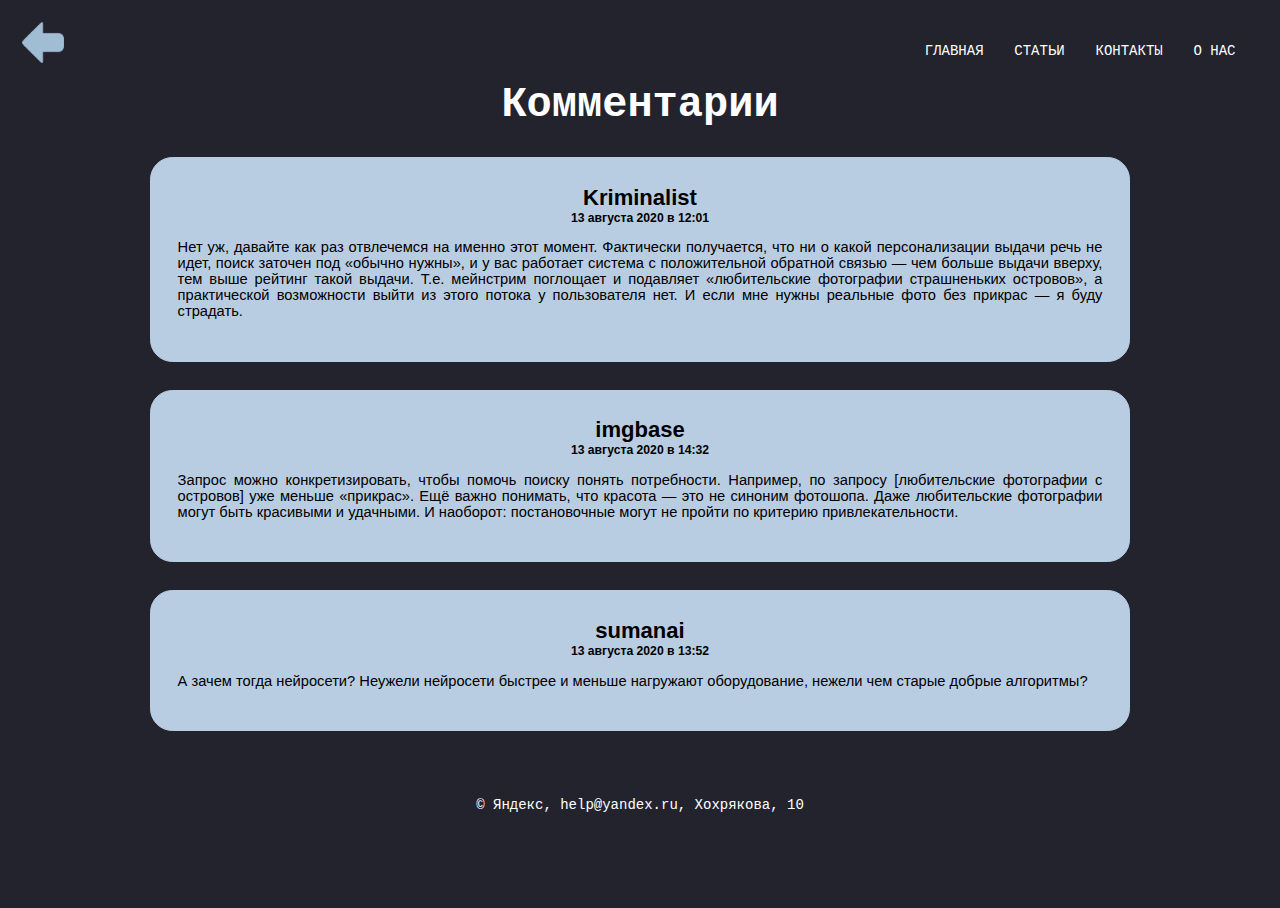
<file: Web/ЛР№1/index8.html>
<!DOCTYPE html>
<html lang="ru">

<head>
    <link rel="stylesheet" href="assets/css/style.css">
    <meta name="viewport" content="width=device-width, initial-scale=1.0" charset="UTF-8">
    <title>В поисках свежести</title>
</head>

<body>
    <header>
        <section class="header__inner">
            <a href="index7.html"><img class="nav__button" src="assets/images/reversed__arrow.jpg"
                    alt="Перейти на предыдущую страницу"></a>
            <nav>
                <a class="nav__link" href="https://www.youtube.com/watch?v=8ybW48rKBME&ab_channel=xyzmusic">Главная</a>
                <a class="nav__link" href="https://www.youtube.com/watch?v=FyPBWRp84jg">Статьи</a>
                <a class="nav__link" href="https://www.youtube.com/watch?v=xVgY929D5P8">Контакты</a>
                <a class="nav__link" href="https://www.youtube.com/watch?v=KTfyGVI9Yxc">О нас</a>
            </nav>
        </section>
    </header>

    <main>
        <h1 class="comments__title">Комментарии</h1>

        <section class="comments">
            <article class="content">
                <h2 class="comment__author">Kriminalist</h2>
                <h5 class="comment__date">13 августа 2020 в 12:01</h5>

                <p>Нет уж, давайте как раз отвлечемся на именно этот момент. Фактически получается, что ни о какой
                    персонализации выдачи речь не идет, поиск заточен под «обычно нужны», и у вас работает система с
                    положительной обратной связью — чем больше выдачи вверху, тем выше рейтинг такой выдачи. Т.е.
                    мейнстрим поглощает и подавляет «любительские фотографии страшненьких островов», а практической
                    возможности выйти из этого потока у пользователя нет. И если мне нужны реальные фото без прикрас — я
                    буду страдать.</p>
            </article>

            <article class="content">
                <h2 class="comment__author">imgbase</h2>
                <h5 class="comment__date">13 августа 2020 в 14:32</h5>

                <p>Запрос можно конкретизировать, чтобы помочь поиску понять потребности. Например, по запросу
                    [любительские фотографии с островов] уже меньше «прикрас». Ещё важно понимать, что красота — это не
                    синоним фотошопа. Даже любительские фотографии могут быть красивыми и удачными. И наоборот:
                    постановочные могут не пройти по критерию привлекательности.</p>
            </article>

            <article class="content">
                <h2 class="comment__author">sumanai</h2>
                <h5 class="comment__date">13 августа 2020 в 13:52</h5>

                <p>А зачем тогда нейросети? Неужели нейросети быстрее и меньше нагружают оборудование, нежели чем старые
                    добрые алгоритмы?</p>
            </article>
        </section>
    </main>

    <footer>
        <p>© Яндекс, help@yandex.ru, Хохрякова, 10</p>
    </footer>
</body>

</html>
</file>
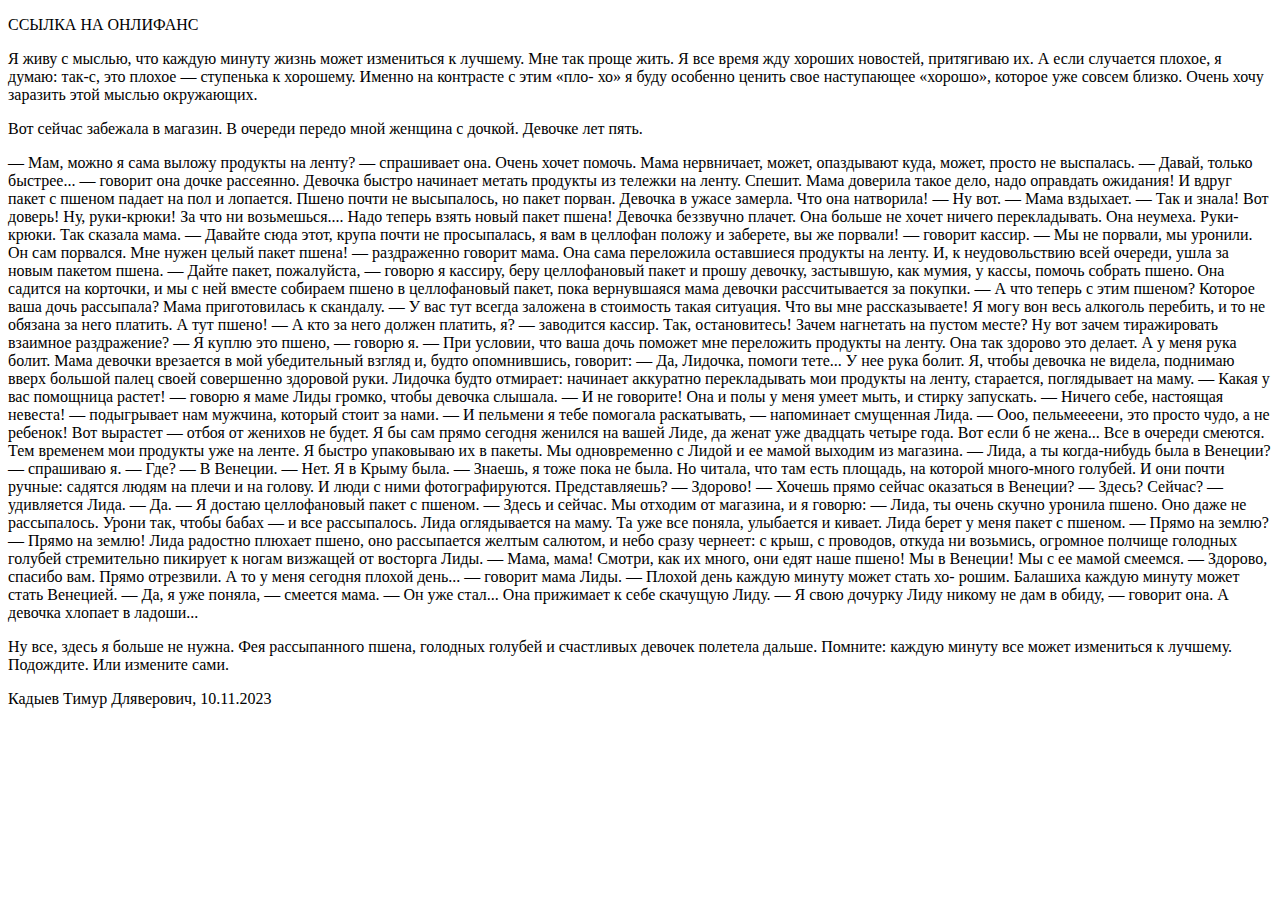
<file: Web/ЛР№4/dd.html>
<!DOCTYPE html>
<html lang="en">

<head>
    <meta charset="UTF-8">
    <meta name="viewport" content="width=device-width, initial-scale=1.0">
    <title>Имя</title>
</head>

<body>
    <header>
        <p>ССЫЛКА НА ОНЛИФАНС</p>
    </header>
    
    <main>
        <div>
            <p>
                Я живу с мыслью, что каждую минуту жизнь может измениться к лучшему. Мне так проще жить. Я все время жду
                хороших новостей, притягиваю их. А если случается плохое, я думаю: так-с, это плохое — ступенька к
                хорошему.
                Именно на контрасте с этим «пло- хо» я буду особенно ценить свое наступающее «хорошо», которое уже
                совсем
                близко. Очень хочу заразить этой мыслью окружающих.
            </p>
            <p>Вот сейчас забежала в магазин. В очереди передо мной женщина с дочкой. Девочке лет пять.</p>
            — Мам, можно я сама выложу продукты на ленту? — спрашивает она. Очень хочет помочь.
            Мама нервничает, может, опаздывают куда, может, просто не выспалась.
            — Давай, только быстрее... — говорит она дочке рассеянно.
            Девочка быстро начинает метать продукты из тележки на ленту. Спешит. Мама доверила такое дело, надо
            оправдать ожидания! И вдруг пакет с пшеном падает на пол и лопается. Пшено почти не высыпалось, но пакет
            порван. Девочка в ужасе замерла. Что она натворила!
            — Ну вот. — Мама вздыхает. — Так и знала! Вот доверь! Ну, руки-крюки! За что ни возьмешься.... Надо теперь
            взять новый пакет пшена!
            Девочка беззвучно плачет. Она больше не хочет ничего перекладывать. Она неумеха. Руки-крюки. Так сказала
            мама.
            — Давайте сюда этот, крупа почти не просыпалась, я вам в целлофан положу и заберете, вы же порвали! —
            говорит кассир.
            — Мы не порвали, мы уронили. Он сам порвался. Мне нужен целый пакет пшена! — раздраженно говорит мама.
            Она сама переложила оставшиеся продукты на ленту. И, к неудовольствию всей очереди, ушла за новым пакетом
            пшена.
            — Дайте пакет, пожалуйста, — говорю я кассиру, беру целлофановый пакет и прошу девочку, застывшую, как
            мумия, у кассы, помочь собрать пшено.
            Она садится на корточки, и мы с ней вместе собираем пшено в целлофановый пакет, пока вернувшаяся мама
            девочки рассчитывается за покупки.
            — А что теперь с этим пшеном? Которое ваша дочь рассыпала?
            Мама приготовилась к скандалу.
            — У вас тут всегда заложена в стоимость такая ситуация. Что вы мне рассказываете! Я могу вон весь алкоголь
            перебить, и то не обязана за него платить. А тут пшено!
            — А кто за него должен платить, я? — заводится кассир.
            Так, остановитесь! Зачем нагнетать на пустом месте? Ну вот зачем тиражировать взаимное раздражение?
            — Я куплю это пшено, — говорю я. — При условии, что ваша дочь поможет мне переложить продукты на ленту. Она
            так здорово это делает. А у меня рука болит. Мама девочки врезается в мой убедительный взгляд и, будто
            опомнившись, говорит:
            — Да, Лидочка, помоги тете... У нее рука болит.
            Я, чтобы девочка не видела, поднимаю вверх большой палец своей совершенно здоровой руки.
            Лидочка будто отмирает: начинает аккуратно перекладывать мои продукты на ленту, старается, поглядывает на
            маму.
            — Какая у вас помощница растет! — говорю я маме Лиды громко, чтобы девочка слышала.
            — И не говорите! Она и полы у меня умеет мыть, и стирку запускать.
            — Ничего себе, настоящая невеста! — подыгрывает нам мужчина, который стоит за нами.
            — И пельмени я тебе помогала раскатывать, — напоминает смущенная Лида.
            — Ооо, пельмеееени, это просто чудо, а не ребенок! Вот вырастет — отбоя от женихов не будет. Я бы сам прямо
            сегодня женился на вашей Лиде, да женат уже двадцать четыре года. Вот если б не жена...
            Все в очереди смеются. Тем временем мои продукты уже на ленте. Я быстро упаковываю их в пакеты. Мы
            одновременно с Лидой и ее мамой выходим из магазина.
            — Лида, а ты когда-нибудь была в Венеции? — спрашиваю я.
            — Где?
            — В Венеции.
            — Нет. Я в Крыму была.
            — Знаешь, я тоже пока не была. Но читала, что там есть площадь, на которой много-много голубей.
            И они почти ручные: садятся людям на плечи и на голову. И люди с ними фотографируются. Представляешь?
            — Здорово!
            — Хочешь прямо сейчас оказаться в Венеции?
            — Здесь? Сейчас? — удивляется Лида.
            — Да. — Я достаю целлофановый пакет с пшеном. — Здесь и сейчас.
            Мы отходим от магазина, и я говорю:
            — Лида, ты очень скучно уронила пшено. Оно даже не рассыпалось. Урони так, чтобы бабах — и все рассыпалось.
            Лида оглядывается на маму. Та уже все поняла, улыбается и кивает. Лида берет у меня пакет с пшеном.
            — Прямо на землю?
            — Прямо на землю!
            Лида радостно плюхает пшено, оно рассыпается желтым салютом, и небо сразу чернеет: с крыш, с проводов,
            откуда ни возьмись, огромное полчище голодных голубей стремительно пикирует к ногам визжащей от восторга
            Лиды.
            — Мама, мама! Смотри, как их много, они едят наше пшено! Мы в Венеции!
            Мы с ее мамой смеемся.
            — Здорово, спасибо вам. Прямо отрезвили. А то у меня сегодня плохой день... — говорит мама Лиды.
            — Плохой день каждую минуту может стать хо- рошим. Балашиха каждую минуту может стать Венецией.
            — Да, я уже поняла, — смеется мама. — Он уже стал...
            Она прижимает к себе скачущую Лиду.
            — Я свою дочурку Лиду никому не дам в обиду, — говорит она.
            А девочка хлопает в ладоши...
            <p>
                Ну все, здесь я больше не нужна. Фея рассыпанного пшена, голодных голубей и счастливых девочек полетела
                дальше. Помните: каждую минуту все может измениться к лучшему. Подождите. Или измените сами.
            </p>
        </div>
    </main>

    <footer>
        Кадыев Тимур Дляверович, 10.11.2023
    </footer>
</body>

</html>
</file>
<file: Web/ЛР№2/assets/css/styles.css>
* {
    font-family: 'Andale Mono', sans-serif;
    font-size: 1rem;
}

body {
    display: flex;
    flex-direction: row;
    margin: auto;
}

section {
    margin: 1rem;
}

ol,
ul {
    padding: 0;
}

li {
    width: 100%;
    list-style-type: none;
    text-align: center;
    border: 1px solid blue;
    border-radius: 1rem;
    margin: 0.7rem 0;
    padding: 0.6rem;
    transition: 0.3s linear;
}

.first__par li:hover,
.second__par li:hover {
    background-color: lightgreen;
}

.first__par li:hover+li+li,
.second__par li:hover~li:not(:nth-last-of-type(1)) {
    background-color: rgb(255, 85, 85);
}
</file>
<file: Web/ЛР№2/assets/css/styles2.css>
p {
    text-align: center;
    font-style: normal;
}

#third__task div.hello p.test {
    color: blue;
}

#fourth__task p.test,
#fourth__task .hello {
    color: red;
}

#fifth__task p>a,
#fifth__task a.test {
    color: blueviolet;
}

#sixth__task #test b~i {
    color: orange;
}

#seventh__task li {
    border: none;
    margin: 0;
    padding: 0;
}

#seventh__task li b {
    color: mediumslateblue;
}

#eigth__task h2.header {
    color: red;
}

#eigth__task h3.header {
    color: blue;
}

#ninth__task #test h2~p {
    color: green;
}

#tenth__task p * i {
    color: brown;
}

#eleventh__task p[title*="Привет"] {
    color: hotpink;
}
</file>
<file: Web/ЛР№4/styles.css>
html {
    font-size: 16px;
    background-color: rgb(247, 247, 247);
}

nav {
    height: 3rem;
    text-align: center;
}

#view__checker {
    display: none;
}

.view__switcher {
    display: inline-block;
    margin: 0.3rem;
    padding: 0.3rem;
    cursor: pointer;
    border: 2px solid lightgrey;
    border-radius: 0.6rem;
    background-color: rgb(247, 247, 247);
}

.view__switcher img {
    width: 2.2rem;
    height: 2.2rem;
    margin: 0;

}

.view__switcher:hover {
    transition: 0.2s linear;
    background-color: lightgrey;
    opacity: 0.6;
}

.content {
    font: 400 1rem 'Helvetica', sans-serif;
}

#view__checker:checked+.content .good {
    display: inline-block;
    width: 20.7%;
    height: 75%;
    padding: 0.8rem;
    margin: 1%;
    border: 2px solid lightgrey;
    border-radius: 0.8rem;
    background-color: #fff;
}

#view__checker:not(:checked)+.content .good {
    display: block;
    width: 95%;
    padding: 0.8rem;
    margin: 1%;
    border: 2px solid lightgrey;
    border-radius: 0.8rem;
    background-color: #fff;
}

img {
    width: 80%;
    margin: 0 10%;
}

.product__image {
    transition: 0.2s linear;
}

.product__image:hover {
    opacity: 0.7;
}

.product__image:hover+.cover .name,
.name p:hover {
    color: red;
}

#view__checker:not(:checked)+.content img {
    width: 100%;
    margin: 0;
}

#view__checker:not(:checked)+.content .product__image {
    display: inline-block;
    vertical-align: top;
    width: 14%;
    margin-left: 5%;
}

#view__checker:not(:checked)+.content .cover {
    display: inline-block;
    width: 20%;
    text-align: center;
}

.name p {
    margin: 0;
    padding: 0;
    transition: 0.2s linear;
}

.category {
    margin: 0.3rem 0;
    text-decoration: underline;
    font-size: 0.9rem;
}

#view__checker:not(:checked)+.content .price {
    margin-left: 5%;
}

.price {
    display: inline-block;
    width: 40%;
    height: 1.1rem;
    text-align: center;
}

.price p {
    font-size: 1.1rem;
}

.rating {
    display: inline-block;
    text-align: center;
    width: 57%;
    max-height: 2.1rem;
}

.rating .stars {
    display: inline-flex;
}

.rating input {
    position: absolute;
    left: -9999px;
}

.rating label {
    margin: 0;
    cursor: pointer;
}

.rating label svg {
    margin: 2px;
    height: 1.9rem;
    width: 1.9rem;
    fill: rgb(255, 208, 88);
    transition: fill 0.2s;
}

.rating .nuphy,
.rating .red__square,
.rating .lamzu,
.rating .logitech,
.rating .sennheiser,
.rating .blue__yeti {
    padding-right: 0;
    margin-right: -1.4rem;
    width: 1.4rem;
    overflow: hidden;
    z-index: 2;
}

.rating input:checked~label svg {
    fill: lightyellow;
}

.rating .stars:hover label svg {
    fill: rgb(255, 220, 130);
}

.rating .stars input:hover~label svg {
    fill: lightyellow;
}

#view__checker:not(:checked)+.content .details {
    display: inline-block;
    vertical-align: top;
    width: 55%;
}

#view__checker:not(:checked)+.content .description {
    display: block;
    text-align: center;
    font-size: 1.1rem;
    text-align: justify;
}

#view__checker:not(:checked)+.content .description__title {
    text-align: center;
}

.description {
    text-align: justify;
}

.description__title {
    font-weight: 700;
    margin: 0.3rem 0;
}

.description__text {
    margin: 0;
    overflow: hidden;
    display: -webkit-box;
    -webkit-line-clamp: 10;
    -webkit-box-orient: vertical;
}

@media (max-width: 1720px) {
    html {
        font-size: 14px;
    }
}

@media (max-width: 1500px) {
    html {
        font-size: 12px;
    }

    .good {
        width: 27%;
    }
}
</file>
<file: Web/ЛР№5/styles.css>
body {
    font-size: 16px;
    background-color: rgba(255, 255, 225, 0.7);
    overflow: hidden;
}

header {
    padding: 0;
    margin: 0;
    text-align: center;
    font: 2rem Helvetica, sans-serif;
    color: brown;
}

main {
    display: block;
    position: relative;
    width: 100%;
    height: 100%;
    text-align: center;
}

#first__section,
#second__section,
#third__section,
#fourth__section,
#fifth__section,
#sixth__section {
    position: absolute;
    bottom: 17%;
}

#first__section {
    left: 42%;
}

#second__section {
    left: 45%;
}

#third__section {
    left: 48%;
}

#fourth__section {
    left: 51%;
}

#fifth__section {
    left: 54%;
}

#sixth__section {
    left: 57%;
}

#first__section:checked~.content {
    animation: appear1 0.3s linear;
}

#second__section:checked~.content {
    animation: appear2 0.3s linear;
}

#third__section:checked~.content {
    animation: appear3 0.3s linear;
}

#fourth__section:checked~.content {
    animation: appear4 0.3s linear;
}

#fifth__section:checked~.content {
    animation: appear5 0.3s linear;
}

#sixth__section:checked~.content {
    animation: appear6 0.3s linear;
}

#first__section:checked~#first__container img {
    content: url(images/1.jpg);
}

#first__section:checked~#second__container img {
    content: url(images/2.jpg);
}

#first__section:checked~#third__container img {
    content: url(images/3.jpg);
}

#first__section:checked~#fourth__container img,
#second__section:checked~#first__container img {
    content: url(images/4.jpg);
}

#second__section:checked~#second__container img {
    content: url(images/5.jpg);
}

#second__section:checked~#third__container img {
    content: url(images/6.jpg);
}

#second__section:checked~#fourth__container img,
#third__section:checked~#first__container img {
    content: url(images/7.jpg);
}

#third__section:checked~#second__container img {
    content: url(images/8.jpg);
}

#third__section:checked~#third__container img {
    content: url(images/9.jpg);
}

#third__section:checked~#fourth__container img,
#fourth__section:checked~#first__container img {
    content: url(images/10.jpg);
}

#fourth__section:checked~#second__container img {
    content: url(images/11.jpg);
}

#fourth__section:checked~#third__container img {
    content: url(images/12.jpg);
}

#fourth__section:checked~#fourth__container img,
#fifth__section:checked~#first__container img {
    content: url(images/13.jpg);
}

#fifth__section:checked~#second__container img {
    content: url(images/14.jpg);
}

#fifth__section:checked~#third__container img {
    content: url(images/15.jpg);
}

#fifth__section:checked~#fourth__container img,
#sixth__section:checked~#first__container img {
    content: url(images/16.jpg);
}

#sixth__section:checked~#second__container img {
    content: url(images/17.jpg);
}

#sixth__section:checked~#third__container img {
    content: url(images/18.jpg);
}

#sixth__section:checked~#fourth__container img {
    content: url(images/19.jpg);
}

.content {
    display: inline-block;
    position: relative;
    width: 18%;
    margin: 10% 2rem;
    border: 0.12rem solid rgba(255, 255, 225, 0.7);
    transition: all 0.2s linear;
}

input[type="checkbox"],
label[name="cross"] {
    display: none;
}

#zoom1:checked~#first__container label>img,
#zoom2:checked~#second__container label>img,
#zoom3:checked~#third__container label>img,
#zoom4:checked~#fourth__container label>img {
    position: fixed;
    width: 50%;
    height: 40rem;
    top: -40%;
    left: -3%;
    z-index: 2;
    animation: appear2 0.3s linear;
    border: 36rem rgb(255, 255, 225) solid;
}

#zoom1:checked~#first__container label>label[name="cross"],
#zoom2:checked~#second__container label>label[name="cross"],
#zoom3:checked~#third__container label>label[name="cross"],
#zoom4:checked~#fourth__container label>label[name="cross"] {
    display: block;
    position: fixed;
    top: 3%;
    left: 90%;
    transform: rotate(45deg);
    font: 10rem Helvetica, sans-serif;
    cursor: pointer;
    z-index: 3;
}

.content img {
    border-radius: 0.5rem;
    width: 100%;
    height: 15rem;
}

.content:hover {
    border-color: peachpuff;
    border-radius: 0.5rem;
    padding: 0;
}

.content:hover .description p {
    visibility: visible;
    animation: appear1 0.2s linear;
}

.description p {
    display: block;
    visibility: hidden;
    text-align: center;
    font-family: Helvetica, sans-serif;
    color: brown;
}

.modal_background {
    display: none;
}

footer {
    width: 100%;
    position: fixed;
    bottom: -1rem;
    text-align: center;
}

footer img {
    width: 10%;
}

@keyframes appear1 {
    from {
        transform: scale(0);
        opacity: 0;
    }

    to {
        transform: scale(1);
        opacity: 1;
    }
}

@keyframes appear2 {
    from {
        transform: scale(0);
        opacity: 0;
    }

    to {
        transform: scale(1);
        opacity: 1;
    }
}

@keyframes appear3 {
    from {
        transform: scale(0);
        opacity: 0;
    }

    to {
        transform: scale(1);
        opacity: 1;
    }
}

@keyframes appear4 {
    from {
        transform: scale(0);
        opacity: 0;
    }

    to {
        transform: scale(1);
        opacity: 1;
    }
}

@keyframes appear5 {
    from {
        transform: scale(0);
        opacity: 0;
    }

    to {
        transform: scale(1);
        opacity: 1;
    }
}

@keyframes appear6 {
    from {
        transform: scale(0);
        opacity: 0;
    }

    to {
        transform: scale(1);
        opacity: 1;
    }
}
</file>
<file: Web/ЛР№6/styles.css>
html {
    font-size: 16px;
    font: small-caps 16px Futura, sans-serif;
}

body{
    background-color: rgba(235, 235, 235, 0.4);;
}

main {
    width: 100%;
    height: 80%;
    display: grid;
    grid-template-columns: 1fr 4fr 1fr;
    grid-template-rows: 1fr;
}

.filters,
.rating {
    text-align: center;
    background-color: rgba(235, 235, 235, 0.8);
    border: 1px solid lightgrey;
}

.filters p,
.rating p {
    border-bottom: 1px solid lightgrey;
    margin: 0;
    padding: 1rem 0;
}

.content {
    width: 100%;
    display: grid;
    align-items: center;
    align-self: center;
    grid-template-columns: 1fr 1fr 1fr;
    grid-template-rows: 10rem 10rem 18rem 18rem;
    margin: 0;
    padding: 0;
}

.content__good {
    width: 95%;
    overflow: hidden;
    margin: 2% auto;
    padding: 0;
}

.content__img1 {
    grid-area: 1/1/2/2;
}

.content__img2 {
    grid-area: 1/2/2/4;
}

.content__img3 {
    grid-area: 2/1/3/2;
}

.content__img4 {
    grid-area: 2/2/3/3;
}

.content__img5 {
    grid-area: 2/3/3/4;
}

.content__img6 {
    grid-area: 3/1/4/3;
}

.content__img7 {
    grid-area: 3/3/4/4;
}

.content__img8 {
    grid-area: 4/1/5/4;
    width: 50%;
}
</file>
<file: Web/ЛР№1/assets/css/style.css>
html,
body {
    font-size: 16px;
    background-color: #23232e;
    height: 100%;
    overflow: hidden
}

h1 {
    font-size: 1.9rem;
    color: white;
    text-align: center;
    margin: 0;
}

h2 {
    margin: 0;
    text-align: center;
}

.intro {
    font-family: Andale Mono, monospace;
    font-style: inherit;

    display: flex;
    flex-direction: column;
    justify-content: end;
    padding-bottom: 11rem;
    width: 100%;
    height: 100vh;

    background: url("../images/intro.jpg") center no-repeat;
    background-size: cover;
}

.intro__title {
    color: #fff;
    font-size: calc(2rem + 4vw);
    font-weight: 700;

    text-transform: uppercase;
    text-align: center;
    line-height: 1.1;

    width: 100%;
    max-width: 58.75rem;
    margin: 0 auto 12rem;
}

header {
    font-family: Andale Mono, monospace;
    font-style: inherit;
    font-size: 1rem;
    color: #fff;

    width: 98%;
    padding-top: 1rem;

    top: 0;
    left: 0;
    right: 0;
    z-index: 0;
}

.header__inner {
    display: flex;
    justify-content: space-between;
    align-items: center;
}

.header__inner p {
    font-size: 1.5rem;
    text-transform: uppercase;
    margin: 0;
    padding-left: 3rem;
}

main {
    margin: 1rem auto 0 auto;
    max-width: 70rem;
    min-height: 78%;
    max-height: 100%;
}

footer {
    font-family: Andale Mono, monospace;
    font-style: inherit;
    font-size: 1rem;
    color: #fff;

    bottom: 0;
    width: 100%;
    text-align: center;
}

nav {
    text-transform: uppercase;
}

.nav__link {
    padding-top: 0.85rem;

    display: inline-block;
    vertical-align: top;
    margin: 0 0.8rem;

    color: #fff;
    text-decoration: none;

    transition: color .2s linear;
}

.nav__link:hover {
    color: rgb(185, 205, 226);
}

.content {
    flex: 1;

    font-family: 'Futura Book', sans-serif;
    font-style: normal;
    font-size: 1.05rem;
    text-align: justify;

    background: rgb(185, 205, 226);
    border: 0.13rem solid rgb(185, 205, 226);
    border-radius: 1.6rem;

    padding: 1.9rem;
    margin: 2rem 0;
}

.columned__content {
    font-size: 0.7rem;
    column-count: 2;
    column-gap: 1rem;
}

.comments {
    margin: 0 auto;
    max-width: 70rem;
}

.comments__title {
    font-family: Andale Mono, monospace;
    font-style: inherit;
    font-size: 3rem;

    margin: 0 auto;
}

.comment__author,
.comment__date {
    text-align: center;
    margin: 0;
    padding: 0;
}

.nav__button {
    width: 3rem;
    cursor: pointer;
    margin: 0 1rem;
}

@media (max-width: 1600px),
(max-height: 900px) {
    html,
    body,
    main {
        font-size: 14px;
    }

    body {
        overflow-y: scroll;
    }

    main{
        max-width: 80rem;
    }

    .container{
        max-width: 80rem;
    }
}
</file>
